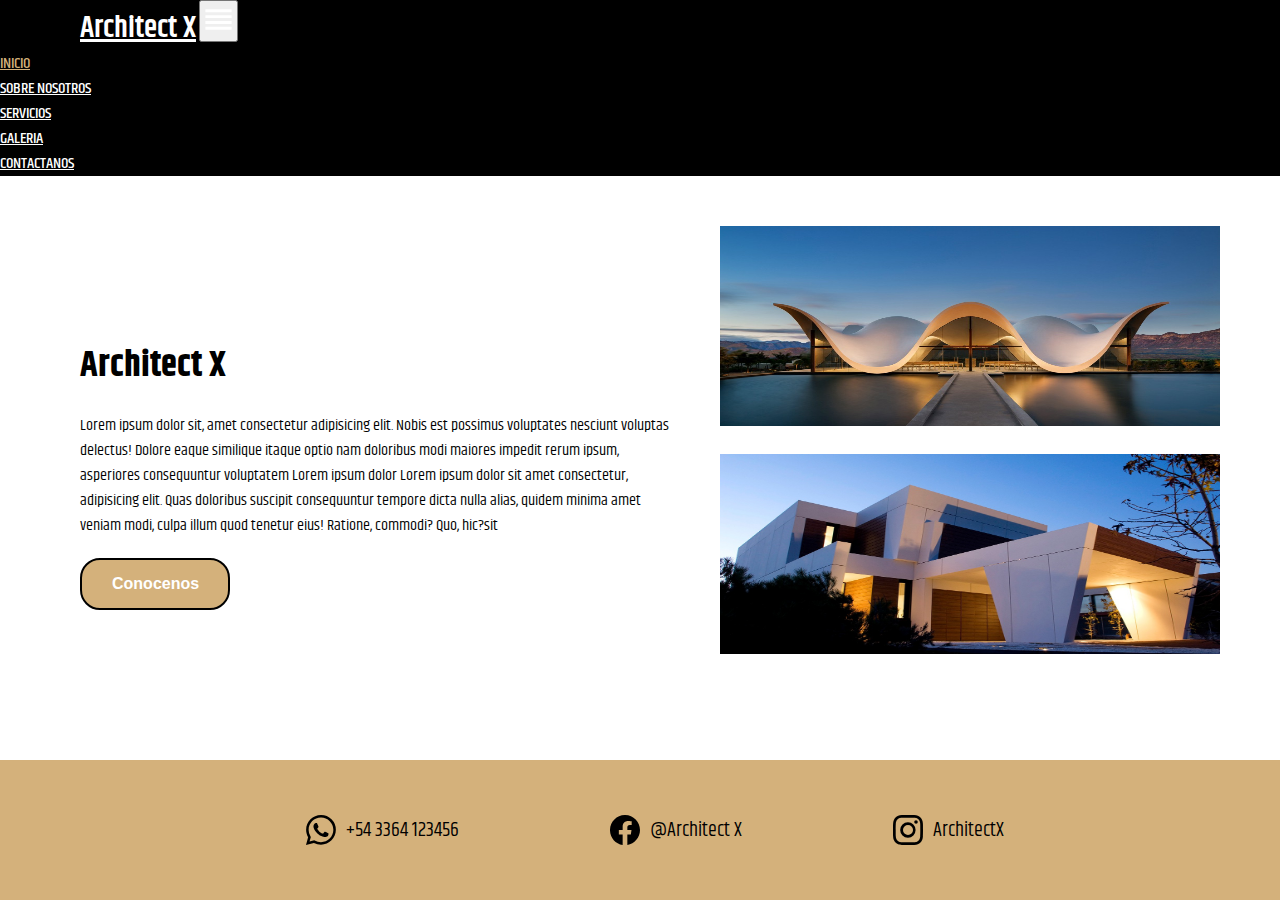
<file: Index.html>
<!DOCTYPE html>
<html lang="es">
<head>
    <meta charset="UTF-8">
    <meta name="viewport" content="width=device-width, initial-scale=1.0">
    <title>Architect X</title>
    <!-- BOOSTRAP -->
    <link href="https://cdn.jsdelivr.net/npm/bootstrap@5.3.2/dist/css/bootstrap.min.css" rel="stylesheet" integrity="sha384-T3c6CoIi6uLrA9TneNEoa7RxnatzjcDSCmG1MXxSR1GAsXEV/Dwwykc2MPK8M2HN" crossorigin="anonymous">
    <!-- CSS -->
    <link rel="stylesheet" href="./css/style.css">
</head>
<body>
    <header>
        <nav class="navbar navbar-expand-lg nav">
            <div class="container-fluid">
            <a class="navbar-brand" href="index.html">architect x</a>
            <button class="navbar-toggler" type="button" data-bs-toggle="collapse" data-bs-target="#navbarNav" aria-controls="navbarNav" aria-expanded="false" aria-label="Toggle navigation">
                <svg xmlns="http://www.w3.org/2000/svg" width="35" height="35" viewBox="0 0 35 35" fill="">
                    <g clip-path="url(#clip0_1_805)">
                    <path d="M4.375 21.875H30.625V18.9584H4.375V21.875ZM4.375 27.7084H30.625V24.7917H4.375V27.7084ZM4.375 16.0417H30.625V13.125H4.375V16.0417ZM4.375 7.2917V10.2084H30.625V7.2917H4.375Z" fill="white"/>
                    </g>
                    <defs>
                    <clipPath id="clip0_1_805">
                    <rect width="35" height="35" fill=""/>
                    </clipPath>
                    </defs>
                    </svg>
            </button>
            <div class="collapse navbar-collapse nav-inicio" id="navbarNav">
                <ul class="navbar-nav">
                <li class="nav-item">
                    <a class="nav-link color1"  href="index.html">inicio</a>
                </li>
                <li class="nav-item">
                    <a class="nav-link" href="./pages/sobre-nosotros.html">sobre nosotros</a>
                </li>
                <li class="nav-item">
                    <a class="nav-link" href="./pages/servicios.html">servicios</a>
                </li>
                <li class="nav-item">
                    <a class="nav-link" href="./pages/galeria.html">galeria</a>
                </li>
                <li class="nav-item">
                    <a class="nav-link" href="./pages/contactanos.html">contactanos</a>
                </li>
                </ul>
            </div>
            </div>
        </nav>
    </header>

    <main>

        <section class="section-home">
            <div class="contenedor1">
                <h1 class="titulo__1">Architect X</h1>
                <p class="Lorem1">Lorem ipsum dolor sit, amet consectetur adipisicing elit. Nobis est possimus voluptates nesciunt voluptas delectus! Dolore eaque similique itaque optio nam doloribus modi maiores impedit rerum ipsum, asperiores consequuntur voluptatem Lorem ipsum dolor Lorem ipsum dolor sit amet consectetur, adipisicing elit. Quas doloribus suscipit consequuntur tempore dicta nulla alias, quidem minima amet veniam modi, culpa illum quod tenetur eius! Ratione, commodi? Quo, hic?sit</p>
                <a class="botonn" href="./pages/sobre-nosotros.html">Conocenos</a>
            </div>

            <div class="contenedor-fotos">
                <div class="contenedor-foto1">
                    <img class="IMG1" src="./img/IMG1-INICIO.jpg" alt="">
                </div>
                <div class="contenedor-foto2">
                    <img class="IMG2" src="./img/IMG2-INICIO.jpg" alt="">
                </div>
            </div>
        </section>

    </main>

    <footer class="footer">
            <div class="contenedor-footer">
                <div class="svg">
                    <svg xmlns="http://www.w3.org/2000/svg" width="16" height="16" fill="currentColor" class="bi bi-whatsapp" viewBox="0 0 16 16">
                        <path d="M13.601 2.326A7.854 7.854 0 0 0 7.994 0C3.627 0 .068 3.558.064 7.926c0 1.399.366 2.76 1.057 3.965L0 16l4.204-1.102a7.933 7.933 0 0 0 3.79.965h.004c4.368 0 7.926-3.558 7.93-7.93A7.898 7.898 0 0 0 13.6 2.326zM7.994 14.521a6.573 6.573 0 0 1-3.356-.92l-.24-.144-2.494.654.666-2.433-.156-.251a6.56 6.56 0 0 1-1.007-3.505c0-3.626 2.957-6.584 6.591-6.584a6.56 6.56 0 0 1 4.66 1.931 6.557 6.557 0 0 1 1.928 4.66c-.004 3.639-2.961 6.592-6.592 6.592zm3.615-4.934c-.197-.099-1.17-.578-1.353-.646-.182-.065-.315-.099-.445.099-.133.197-.513.646-.627.775-.114.133-.232.148-.43.05-.197-.1-.836-.308-1.592-.985-.59-.525-.985-1.175-1.103-1.372-.114-.198-.011-.304.088-.403.087-.088.197-.232.296-.346.1-.114.133-.198.198-.33.065-.134.034-.248-.015-.347-.05-.099-.445-1.076-.612-1.47-.16-.389-.323-.335-.445-.34-.114-.007-.247-.007-.38-.007a.729.729 0 0 0-.529.247c-.182.198-.691.677-.691 1.654 0 .977.71 1.916.81 2.049.098.133 1.394 2.132 3.383 2.992.47.205.84.326 1.129.418.475.152.904.129 1.246.08.38-.058 1.171-.48 1.338-.943.164-.464.164-.86.114-.943-.049-.084-.182-.133-.38-.232z"/>
                    </svg>
                    <a href="#">+54 3364 123456</a>
                </div>
                <div class="svg">
                    <svg xmlns="http://www.w3.org/2000/svg" width="16" height="16" fill="currentColor" class="bi bi-facebook" viewBox="0 0 16 16">
                    <path d="M16 8.049c0-4.446-3.582-8.05-8-8.05C3.58 0-.002 3.603-.002 8.05c0 4.017 2.926 7.347 6.75 7.951v-5.625h-2.03V8.05H6.75V6.275c0-2.017 1.195-3.131 3.022-3.131.876 0 1.791.157 1.791.157v1.98h-1.009c-.993 0-1.303.621-1.303 1.258v1.51h2.218l-.354 2.326H9.25V16c3.824-.604 6.75-3.934 6.75-7.951z"/>
                    </svg>
                    <a href="#">@Architect X</a>
                </div>
                <div class="svg">
                    <svg xmlns="http://www.w3.org/2000/svg" width="16" height="16" fill="currentColor" class="bi bi-instagram" viewBox="0 0 16 16">
                    <path d="M8 0C5.829 0 5.556.01 4.703.048 3.85.088 3.269.222 2.76.42a3.917 3.917 0 0 0-1.417.923A3.927 3.927 0 0 0 .42 2.76C.222 3.268.087 3.85.048 4.7.01 5.555 0 5.827 0 8.001c0 2.172.01 2.444.048 3.297.04.852.174 1.433.372 1.942.205.526.478.972.923 1.417.444.445.89.719 1.416.923.51.198 1.09.333 1.942.372C5.555 15.99 5.827 16 8 16s2.444-.01 3.298-.048c.851-.04 1.434-.174 1.943-.372a3.916 3.916 0 0 0 1.416-.923c.445-.445.718-.891.923-1.417.197-.509.332-1.09.372-1.942C15.99 10.445 16 10.173 16 8s-.01-2.445-.048-3.299c-.04-.851-.175-1.433-.372-1.941a3.926 3.926 0 0 0-.923-1.417A3.911 3.911 0 0 0 13.24.42c-.51-.198-1.092-.333-1.943-.372C10.443.01 10.172 0 7.998 0h.003zm-.717 1.442h.718c2.136 0 2.389.007 3.232.046.78.035 1.204.166 1.486.275.373.145.64.319.92.599.28.28.453.546.598.92.11.281.24.705.275 1.485.039.843.047 1.096.047 3.231s-.008 2.389-.047 3.232c-.035.78-.166 1.203-.275 1.485a2.47 2.47 0 0 1-.599.919c-.28.28-.546.453-.92.598-.28.11-.704.24-1.485.276-.843.038-1.096.047-3.232.047s-2.39-.009-3.233-.047c-.78-.036-1.203-.166-1.485-.276a2.478 2.478 0 0 1-.92-.598 2.48 2.48 0 0 1-.6-.92c-.109-.281-.24-.705-.275-1.485-.038-.843-.046-1.096-.046-3.233 0-2.136.008-2.388.046-3.231.036-.78.166-1.204.276-1.486.145-.373.319-.64.599-.92.28-.28.546-.453.92-.598.282-.11.705-.24 1.485-.276.738-.034 1.024-.044 2.515-.045v.002zm4.988 1.328a.96.96 0 1 0 0 1.92.96.96 0 0 0 0-1.92zm-4.27 1.122a4.109 4.109 0 1 0 0 8.217 4.109 4.109 0 0 0 0-8.217zm0 1.441a2.667 2.667 0 1 1 0 5.334 2.667 2.667 0 0 1 0-5.334z"/>
                    </svg> <a href="#">ArchitectX</a>
                </div>
            </div>
    </footer>

    <script src="https://cdn.jsdelivr.net/npm/bootstrap@5.3.2/dist/js/bootstrap.bundle.min.js" integrity="sha384-C6RzsynM9kWDrMNeT87bh95OGNyZPhcTNXj1NW7RuBCsyN/o0jlpcV8Qyq46cDfL" crossorigin="anonymous"></script>

</body>
</html>
</file>
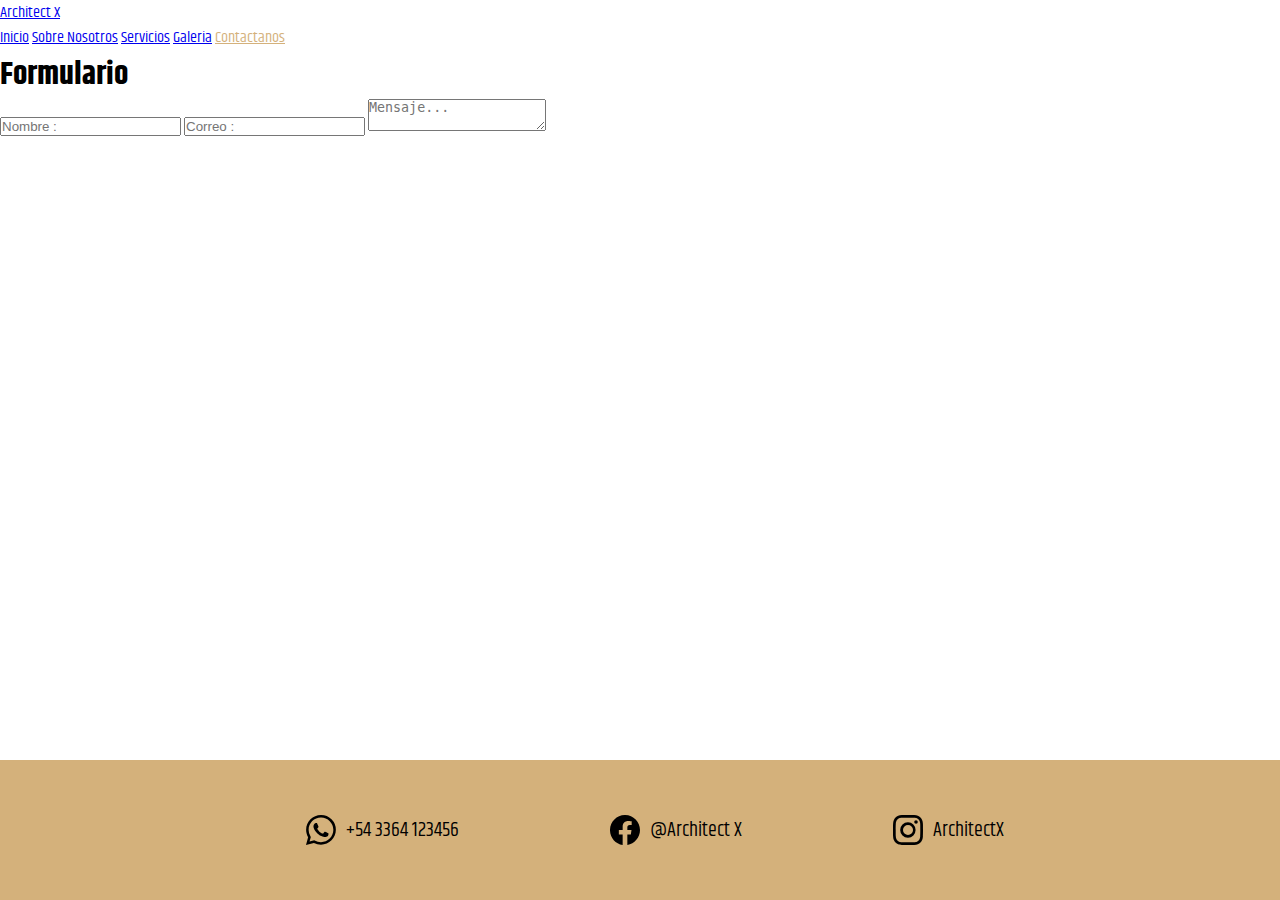
<file: Contactanos.html>
<!DOCTYPE html>
<html lang="en">
<head>
    <meta charset="UTF-8">
    <meta name="viewport" content="width=device-width, initial-scale=1.0">
    <title>Architect X</title>
    <link href="https://cdn.jsdelivr.net/npm/bootstrap@5.3.2/dist/css/bootstrap.min.css" rel="stylesheet" integrity="sha384-T3c6CoIi6uLrA9TneNEoa7RxnatzjcDSCmG1MXxSR1GAsXEV/Dwwykc2MPK8M2HN" crossorigin="anonymous">
    <link rel="stylesheet" href="./css/style.css">
</head>
<body class="body1">
    <header class="header">
        <a href="#" class="logo">Architect X</a>
        <nav class="navbar">
            <a href="./Index.html">Inicio</a>
            <a href="./Sobre-Nosotros.html">Sobre Nosotros</a>
            <a href="./Servicios.html">Servicios</a>
            <a href="./Galeria.html">Galeria</a>
            <a class="color5" href="./Contactanos.html">Contactanos</a>
        </nav>
    </header>

    <main class="main">
        <h1>Formulario</h1>

        <form action="" autocomplete="off">
            <input type="text" name="Nombre" placeholder="Nombre :" class="form-name">
            <input type="email" name="email" placeholder="Correo :" class="form-email">
            <textarea name="mensaje" placeholder="Mensaje..."></textarea>

        </form>




        </form>
    </main>

    <footer class="footer">
        <div class="contenedor-footer">
            <div class="svg">
                <svg xmlns="http://www.w3.org/2000/svg" width="16" height="16" fill="currentColor" class="bi bi-whatsapp" viewBox="0 0 16 16">
                    <path d="M13.601 2.326A7.854 7.854 0 0 0 7.994 0C3.627 0 .068 3.558.064 7.926c0 1.399.366 2.76 1.057 3.965L0 16l4.204-1.102a7.933 7.933 0 0 0 3.79.965h.004c4.368 0 7.926-3.558 7.93-7.93A7.898 7.898 0 0 0 13.6 2.326zM7.994 14.521a6.573 6.573 0 0 1-3.356-.92l-.24-.144-2.494.654.666-2.433-.156-.251a6.56 6.56 0 0 1-1.007-3.505c0-3.626 2.957-6.584 6.591-6.584a6.56 6.56 0 0 1 4.66 1.931 6.557 6.557 0 0 1 1.928 4.66c-.004 3.639-2.961 6.592-6.592 6.592zm3.615-4.934c-.197-.099-1.17-.578-1.353-.646-.182-.065-.315-.099-.445.099-.133.197-.513.646-.627.775-.114.133-.232.148-.43.05-.197-.1-.836-.308-1.592-.985-.59-.525-.985-1.175-1.103-1.372-.114-.198-.011-.304.088-.403.087-.088.197-.232.296-.346.1-.114.133-.198.198-.33.065-.134.034-.248-.015-.347-.05-.099-.445-1.076-.612-1.47-.16-.389-.323-.335-.445-.34-.114-.007-.247-.007-.38-.007a.729.729 0 0 0-.529.247c-.182.198-.691.677-.691 1.654 0 .977.71 1.916.81 2.049.098.133 1.394 2.132 3.383 2.992.47.205.84.326 1.129.418.475.152.904.129 1.246.08.38-.058 1.171-.48 1.338-.943.164-.464.164-.86.114-.943-.049-.084-.182-.133-.38-.232z"/>
                  </svg>
                  <a href="#">+54 3364 123456</a>
            </div>
            <div class="svg">
                <svg xmlns="http://www.w3.org/2000/svg" width="16" height="16" fill="currentColor" class="bi bi-facebook" viewBox="0 0 16 16">
                  <path d="M16 8.049c0-4.446-3.582-8.05-8-8.05C3.58 0-.002 3.603-.002 8.05c0 4.017 2.926 7.347 6.75 7.951v-5.625h-2.03V8.05H6.75V6.275c0-2.017 1.195-3.131 3.022-3.131.876 0 1.791.157 1.791.157v1.98h-1.009c-.993 0-1.303.621-1.303 1.258v1.51h2.218l-.354 2.326H9.25V16c3.824-.604 6.75-3.934 6.75-7.951z"/>
                </svg>
                <a href="#">@Architect X</a>
            </div>
            <div class="svg">
                <svg xmlns="http://www.w3.org/2000/svg" width="16" height="16" fill="currentColor" class="bi bi-instagram" viewBox="0 0 16 16">
                  <path d="M8 0C5.829 0 5.556.01 4.703.048 3.85.088 3.269.222 2.76.42a3.917 3.917 0 0 0-1.417.923A3.927 3.927 0 0 0 .42 2.76C.222 3.268.087 3.85.048 4.7.01 5.555 0 5.827 0 8.001c0 2.172.01 2.444.048 3.297.04.852.174 1.433.372 1.942.205.526.478.972.923 1.417.444.445.89.719 1.416.923.51.198 1.09.333 1.942.372C5.555 15.99 5.827 16 8 16s2.444-.01 3.298-.048c.851-.04 1.434-.174 1.943-.372a3.916 3.916 0 0 0 1.416-.923c.445-.445.718-.891.923-1.417.197-.509.332-1.09.372-1.942C15.99 10.445 16 10.173 16 8s-.01-2.445-.048-3.299c-.04-.851-.175-1.433-.372-1.941a3.926 3.926 0 0 0-.923-1.417A3.911 3.911 0 0 0 13.24.42c-.51-.198-1.092-.333-1.943-.372C10.443.01 10.172 0 7.998 0h.003zm-.717 1.442h.718c2.136 0 2.389.007 3.232.046.78.035 1.204.166 1.486.275.373.145.64.319.92.599.28.28.453.546.598.92.11.281.24.705.275 1.485.039.843.047 1.096.047 3.231s-.008 2.389-.047 3.232c-.035.78-.166 1.203-.275 1.485a2.47 2.47 0 0 1-.599.919c-.28.28-.546.453-.92.598-.28.11-.704.24-1.485.276-.843.038-1.096.047-3.232.047s-2.39-.009-3.233-.047c-.78-.036-1.203-.166-1.485-.276a2.478 2.478 0 0 1-.92-.598 2.48 2.48 0 0 1-.6-.92c-.109-.281-.24-.705-.275-1.485-.038-.843-.046-1.096-.046-3.233 0-2.136.008-2.388.046-3.231.036-.78.166-1.204.276-1.486.145-.373.319-.64.599-.92.28-.28.546-.453.92-.598.282-.11.705-.24 1.485-.276.738-.034 1.024-.044 2.515-.045v.002zm4.988 1.328a.96.96 0 1 0 0 1.92.96.96 0 0 0 0-1.92zm-4.27 1.122a4.109 4.109 0 1 0 0 8.217 4.109 4.109 0 0 0 0-8.217zm0 1.441a2.667 2.667 0 1 1 0 5.334 2.667 2.667 0 0 1 0-5.334z"/>
                </svg> <a href="#">ArchitectX</a>
            </div>
        </div>
    </footer>

    <script src="https://cdn.jsdelivr.net/npm/bootstrap@5.3.2/dist/js/bootstrap.bundle.min.js" integrity="sha384-C6RzsynM9kWDrMNeT87bh95OGNyZPhcTNXj1NW7RuBCsyN/o0jlpcV8Qyq46cDfL" crossorigin="anonymous"></script>
</body>
</html>
</file>
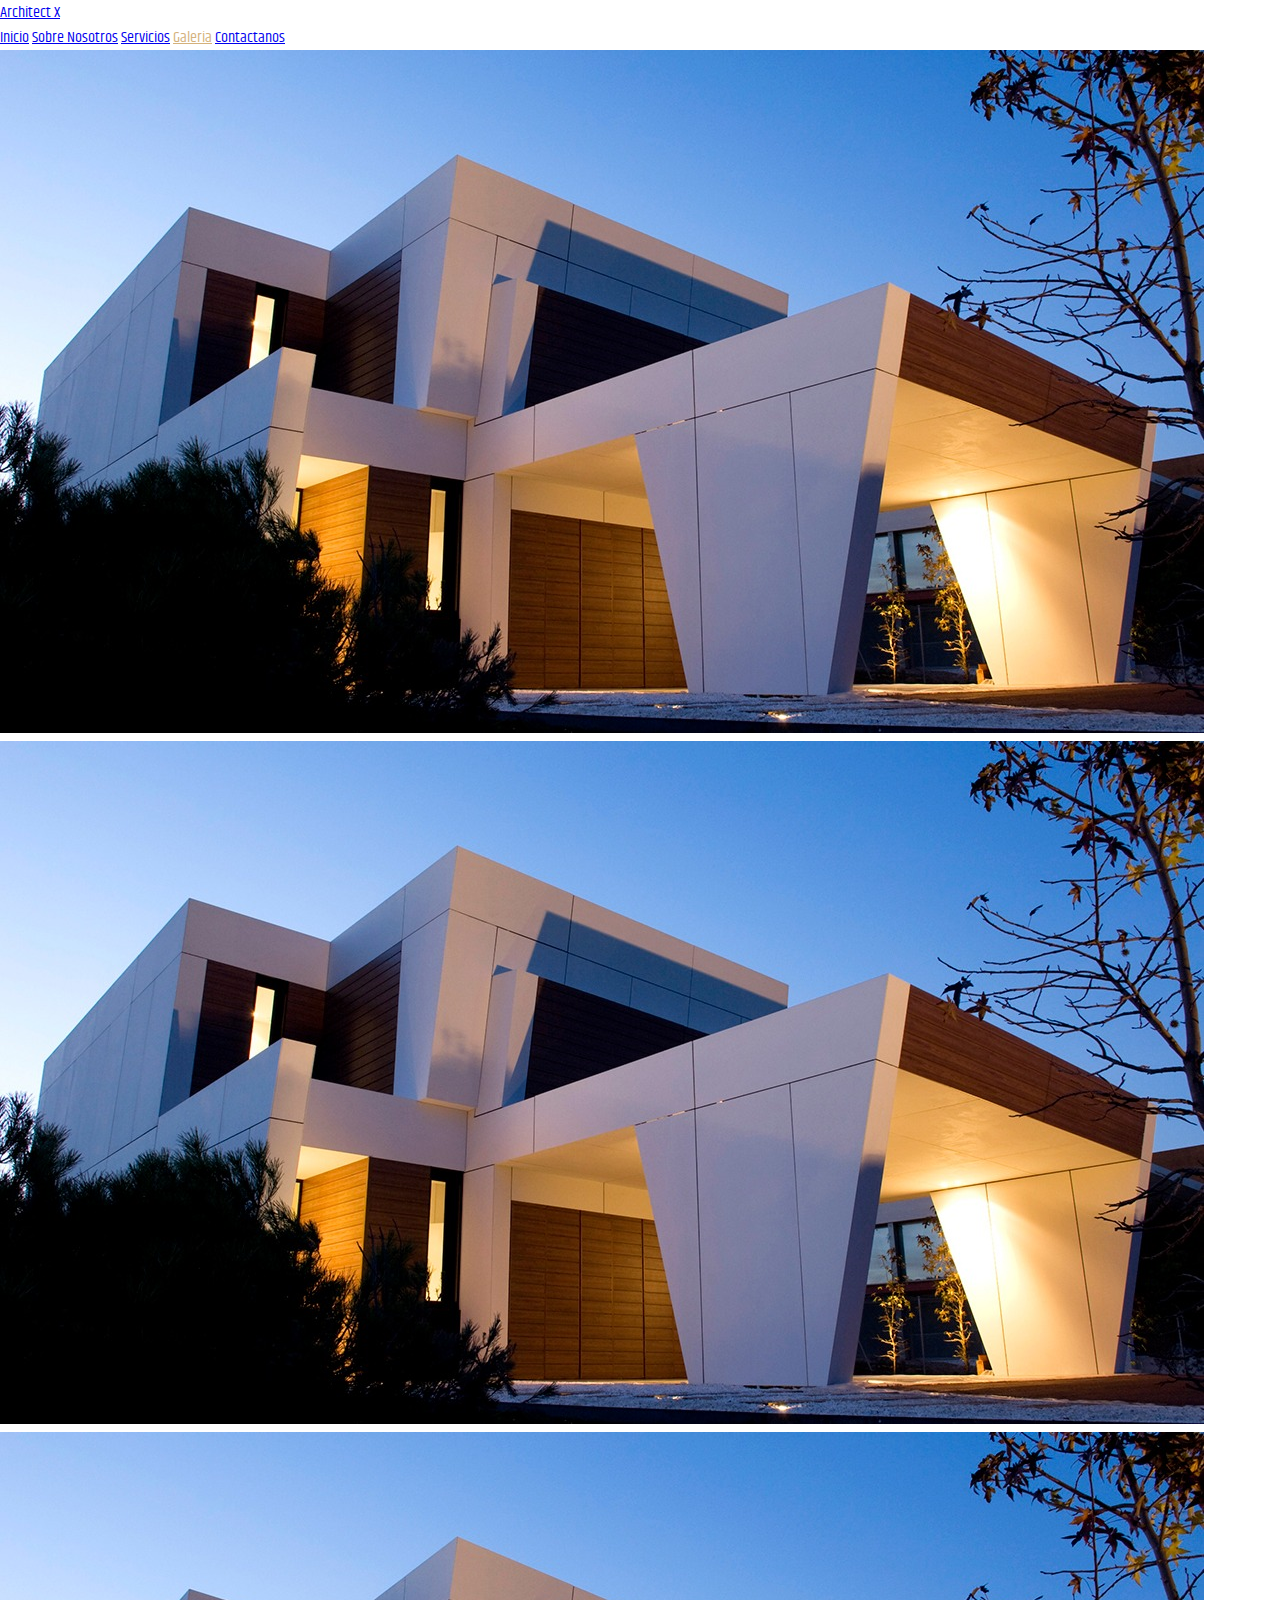
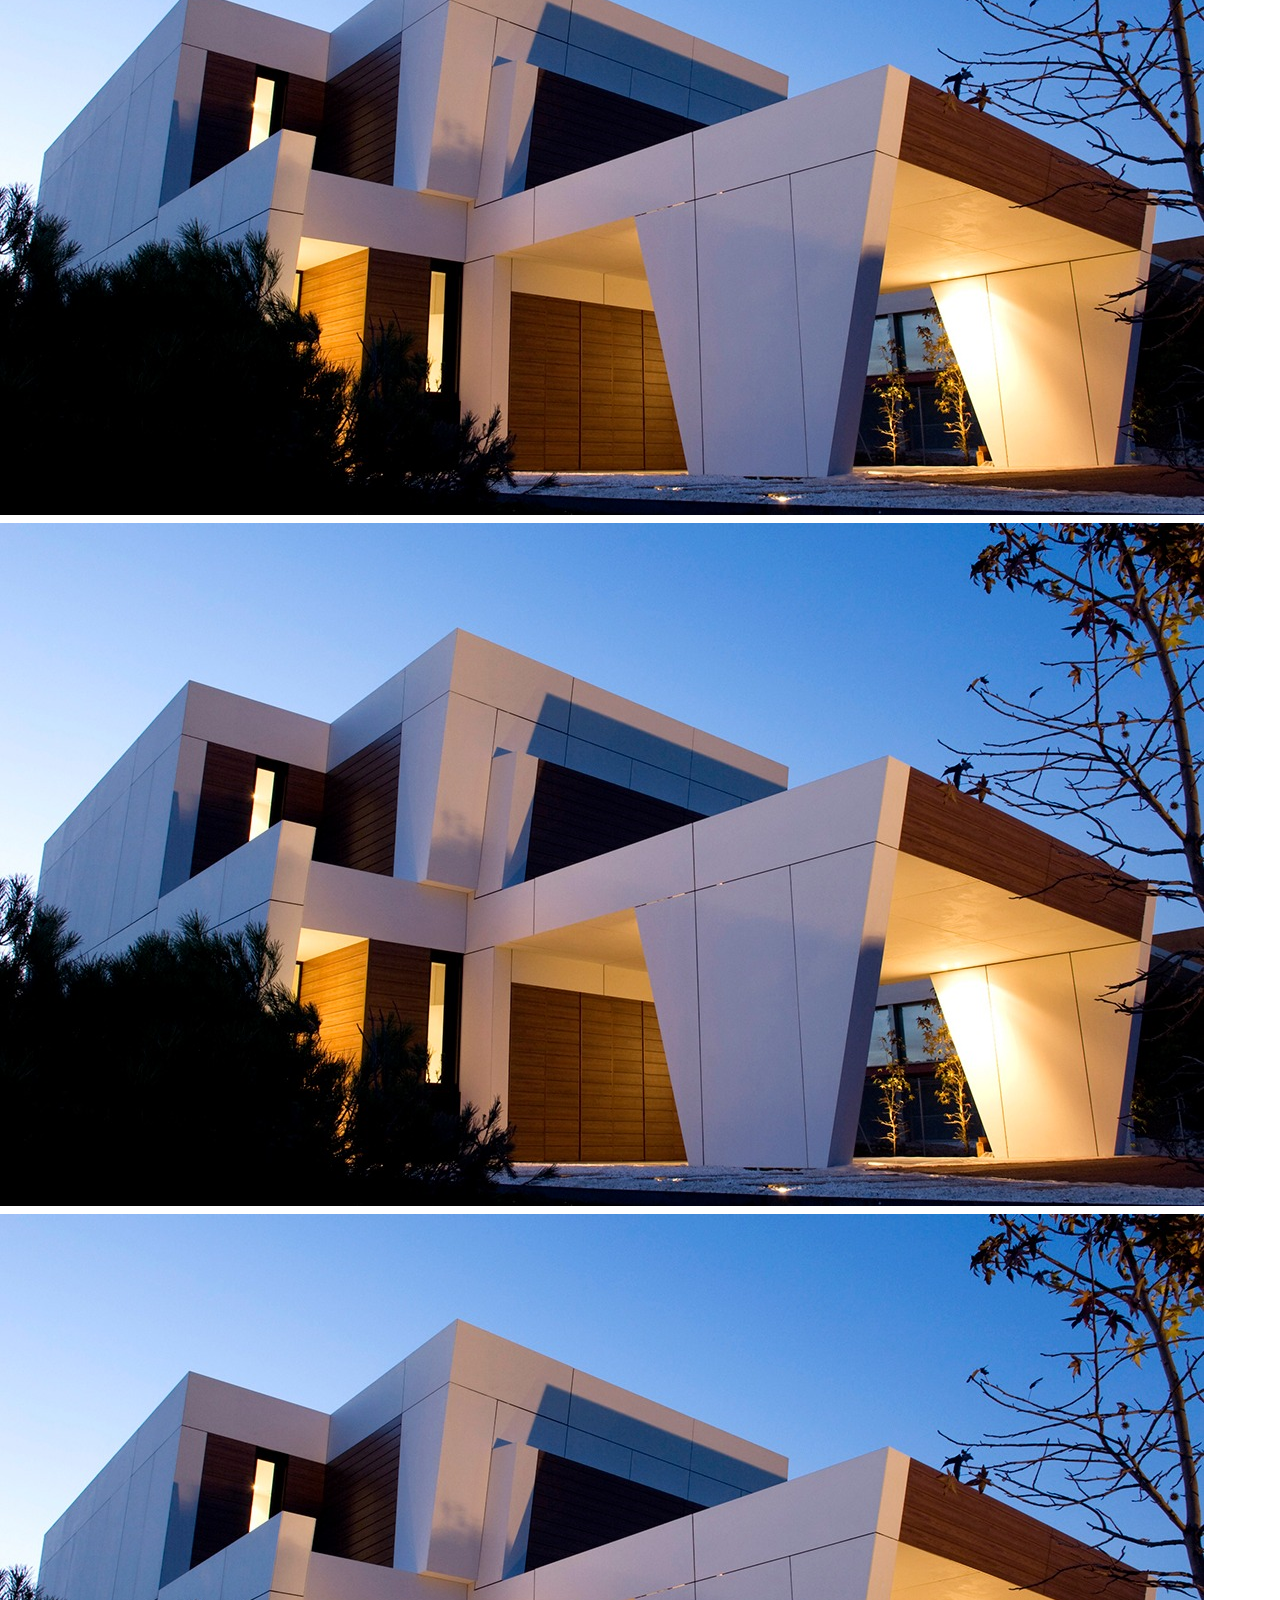
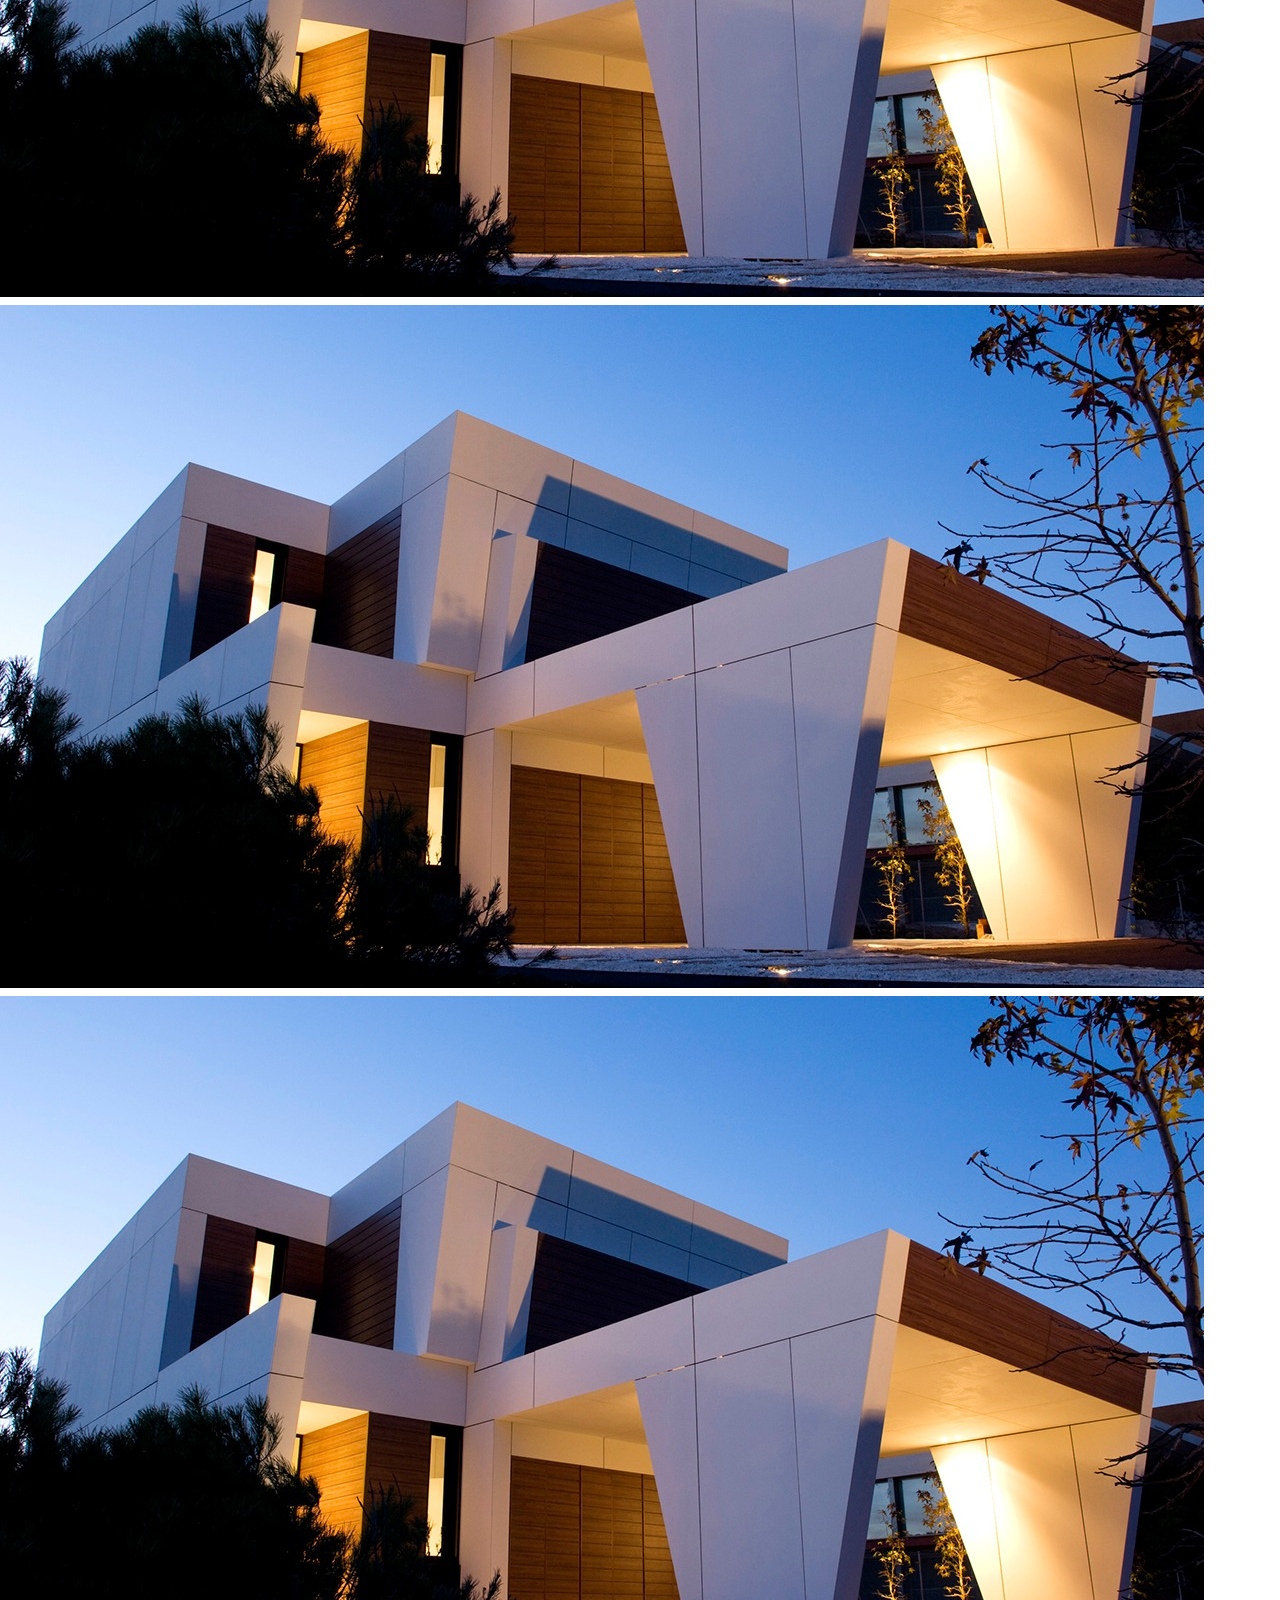
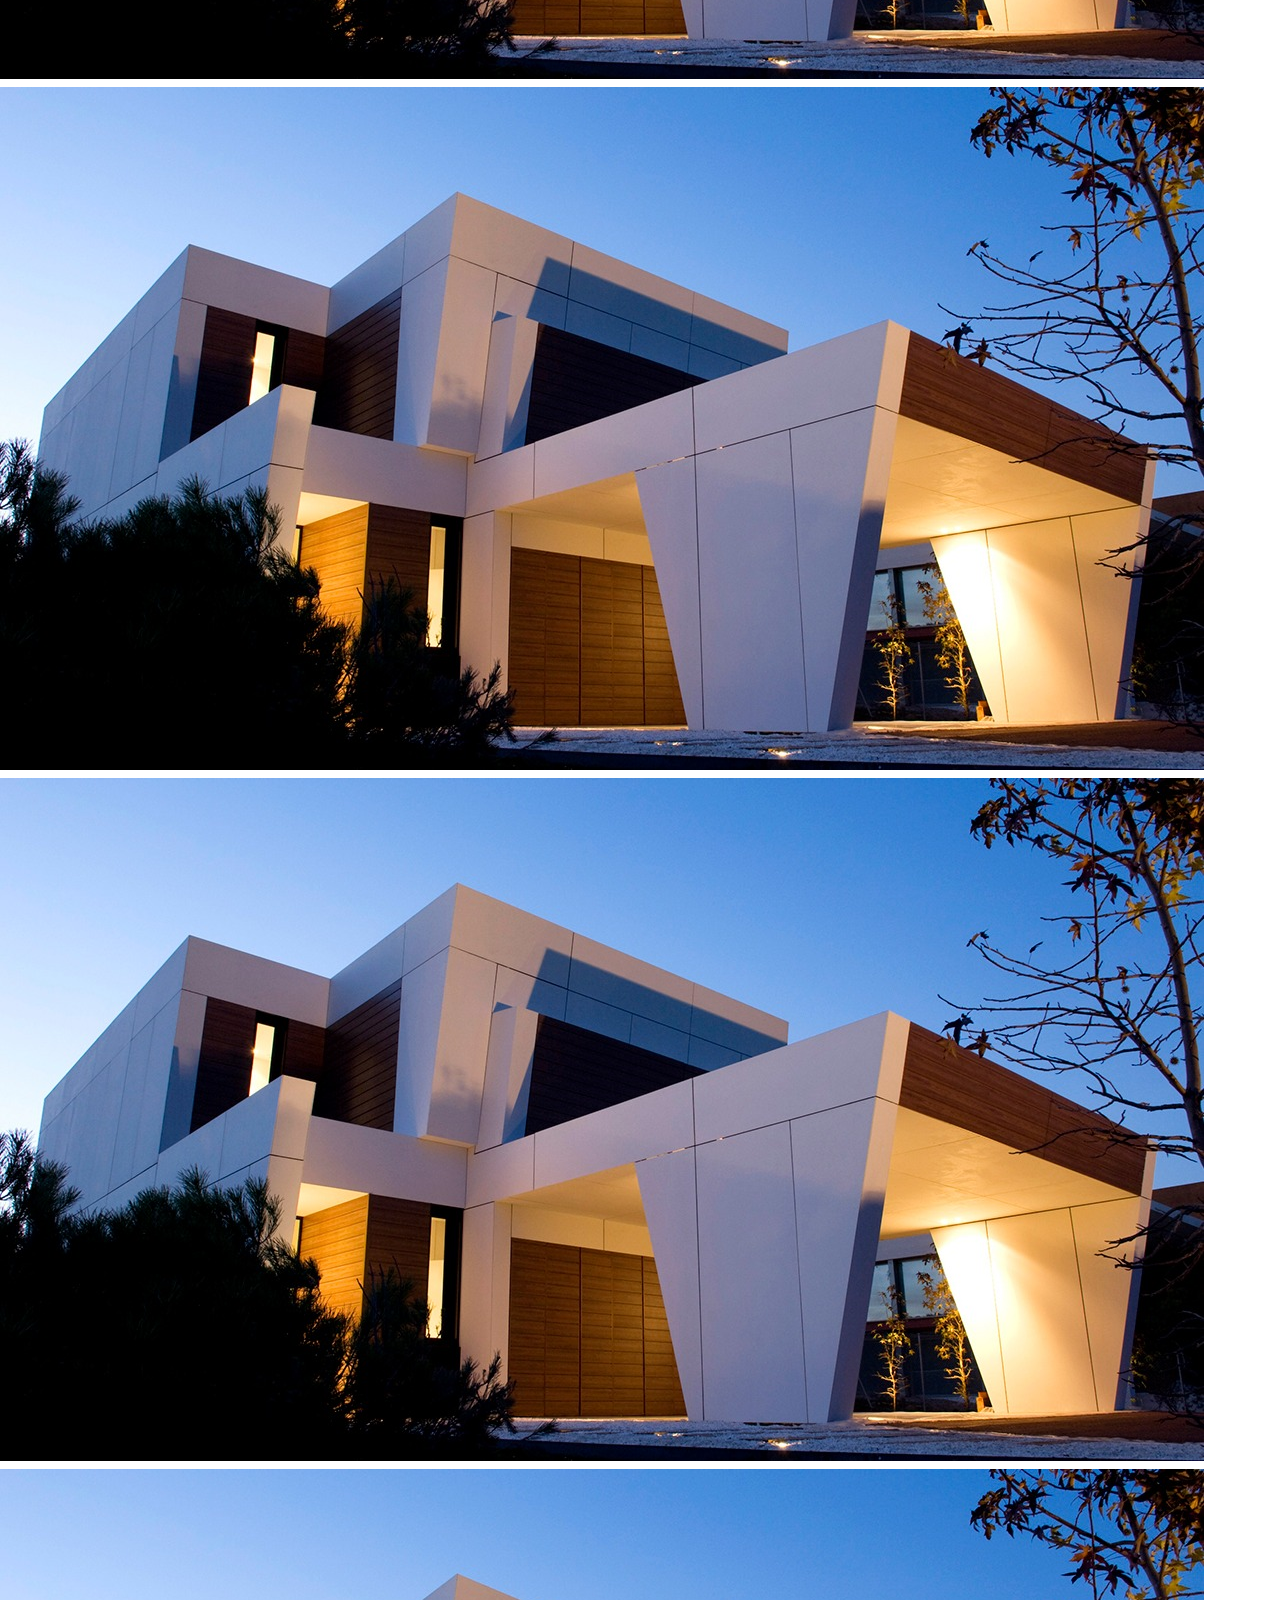
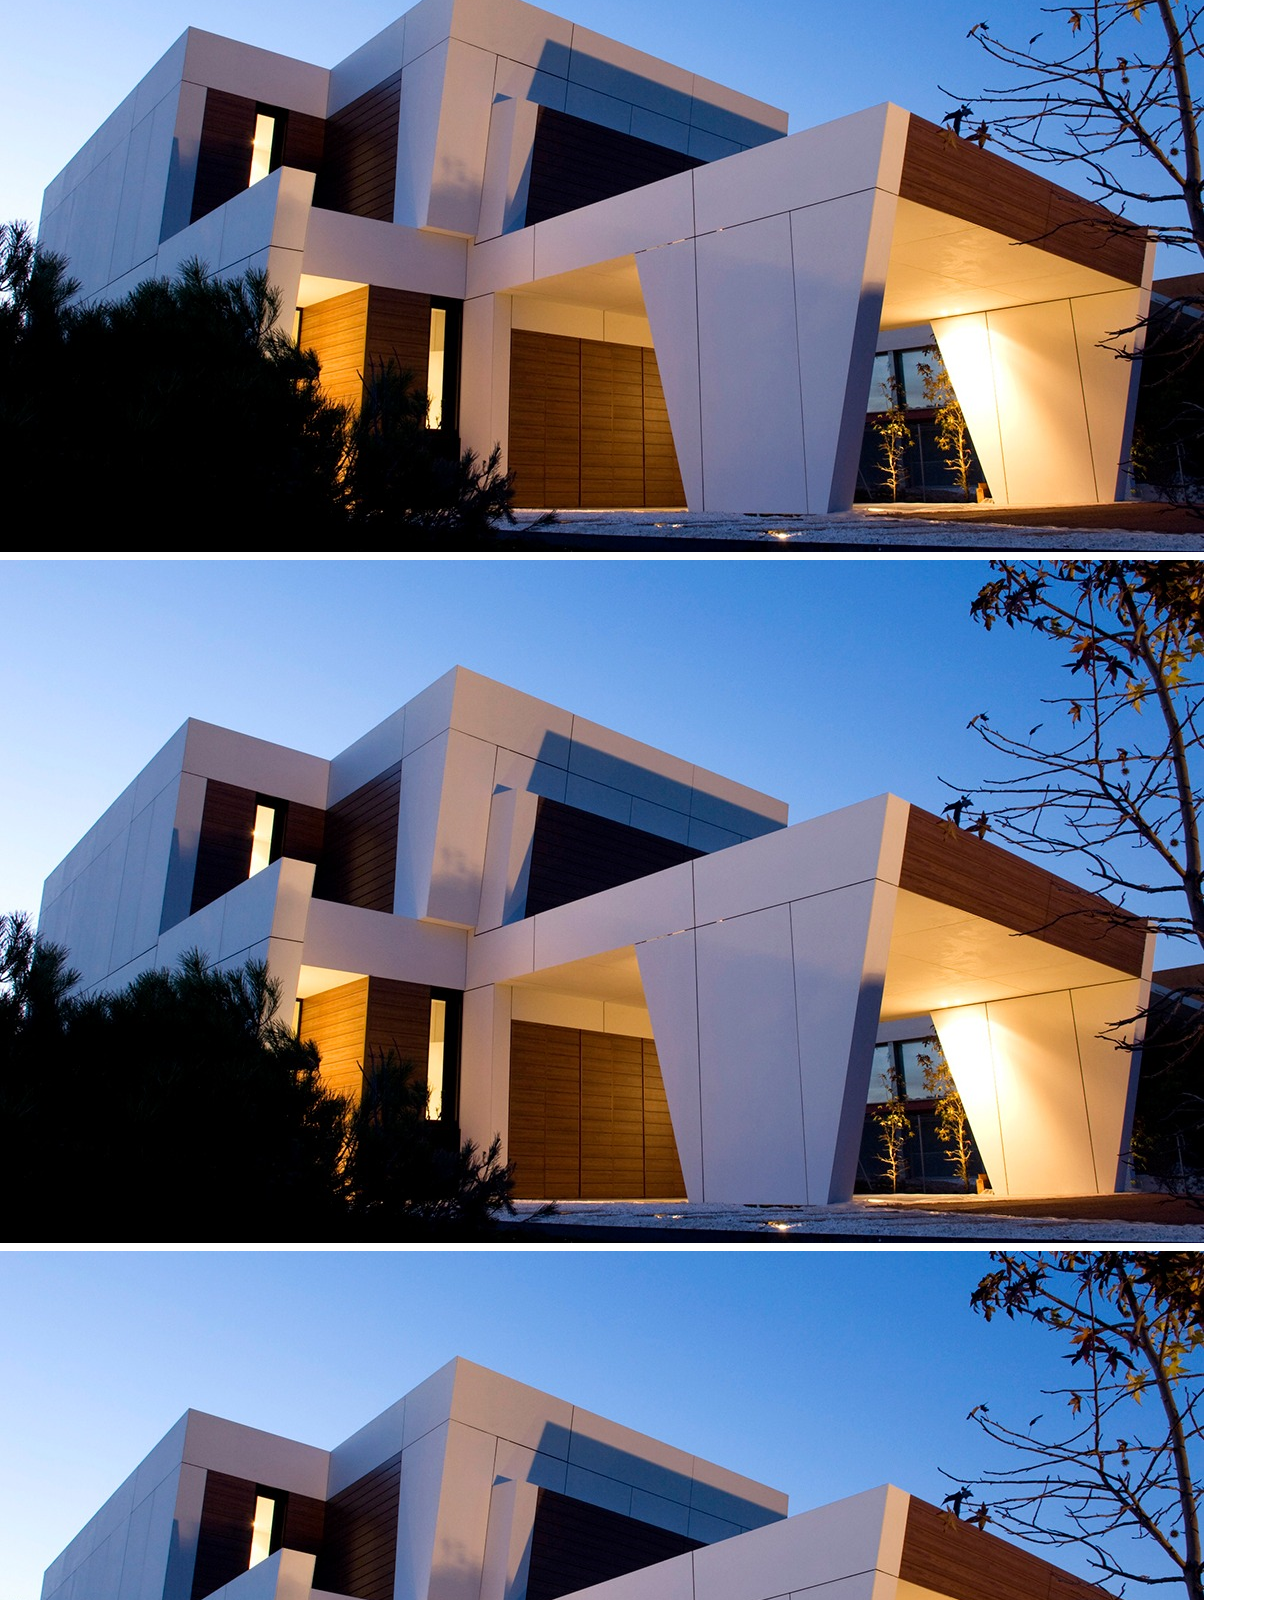
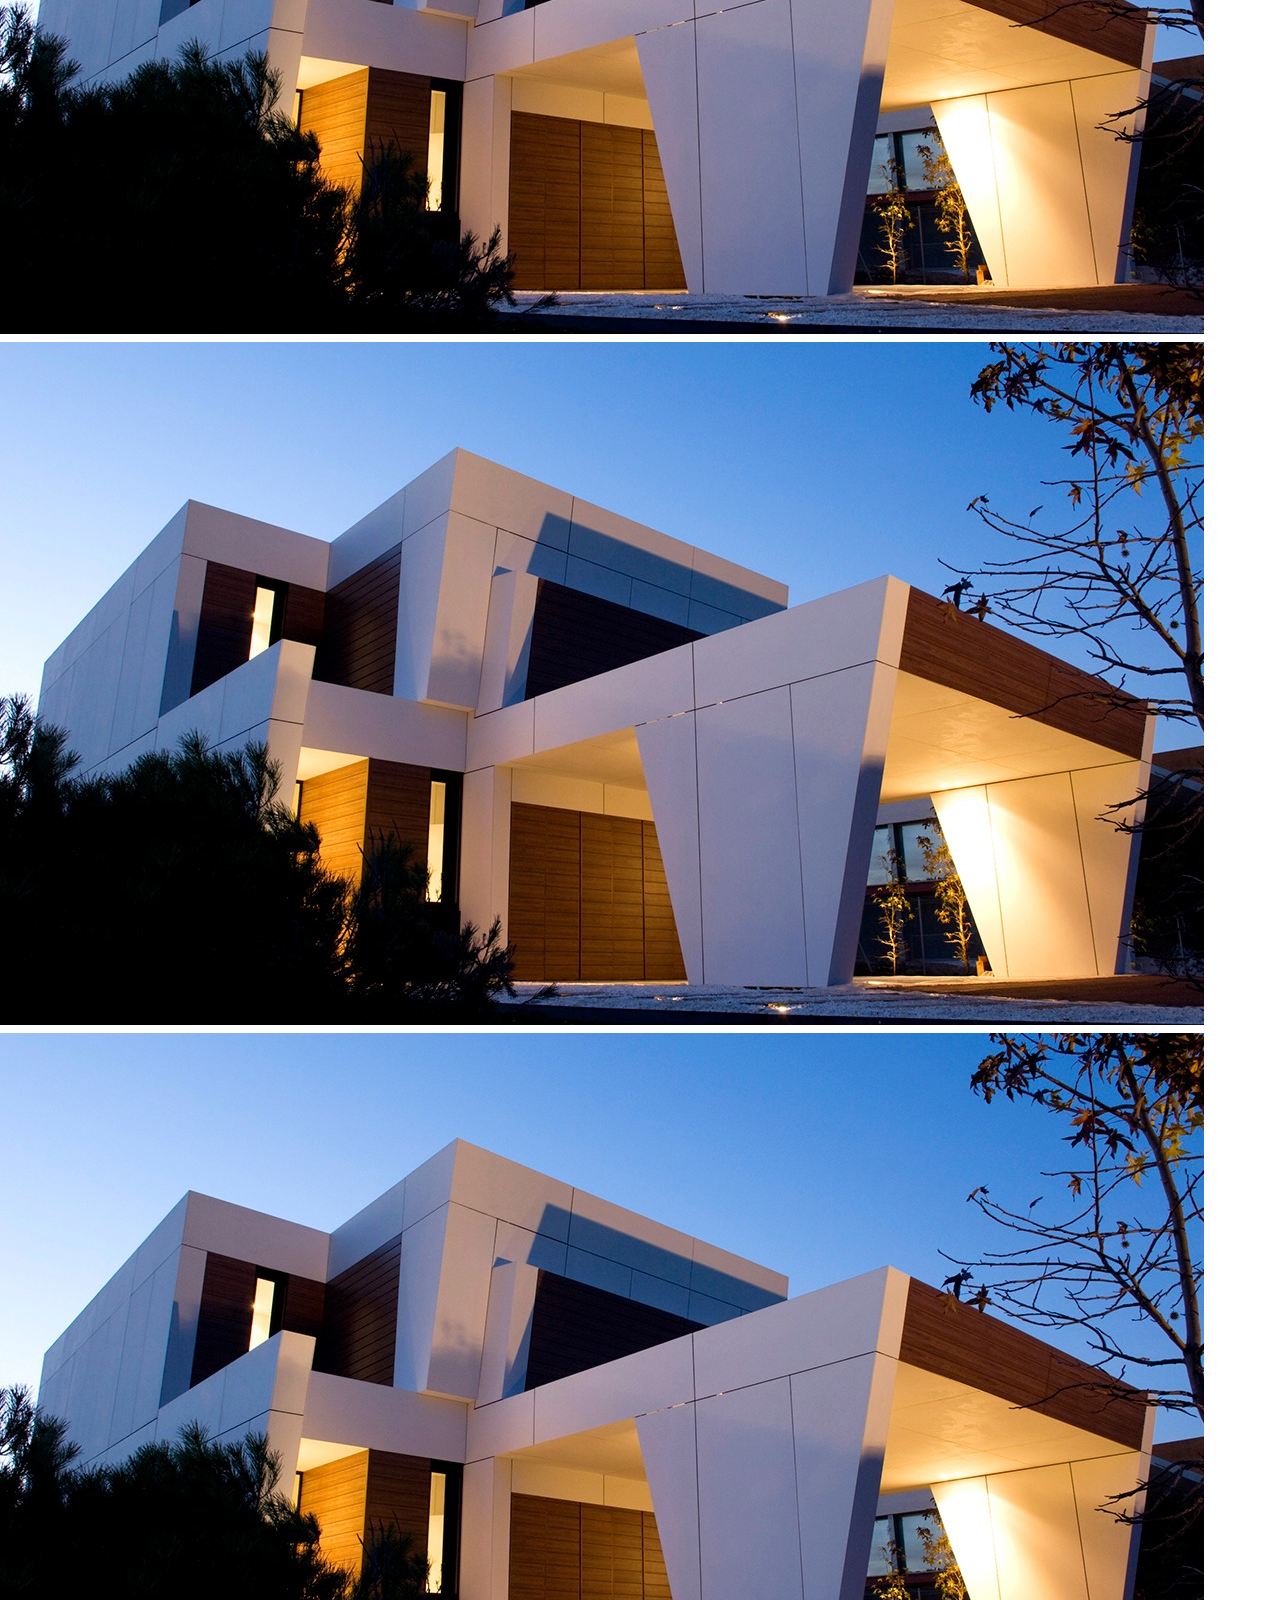
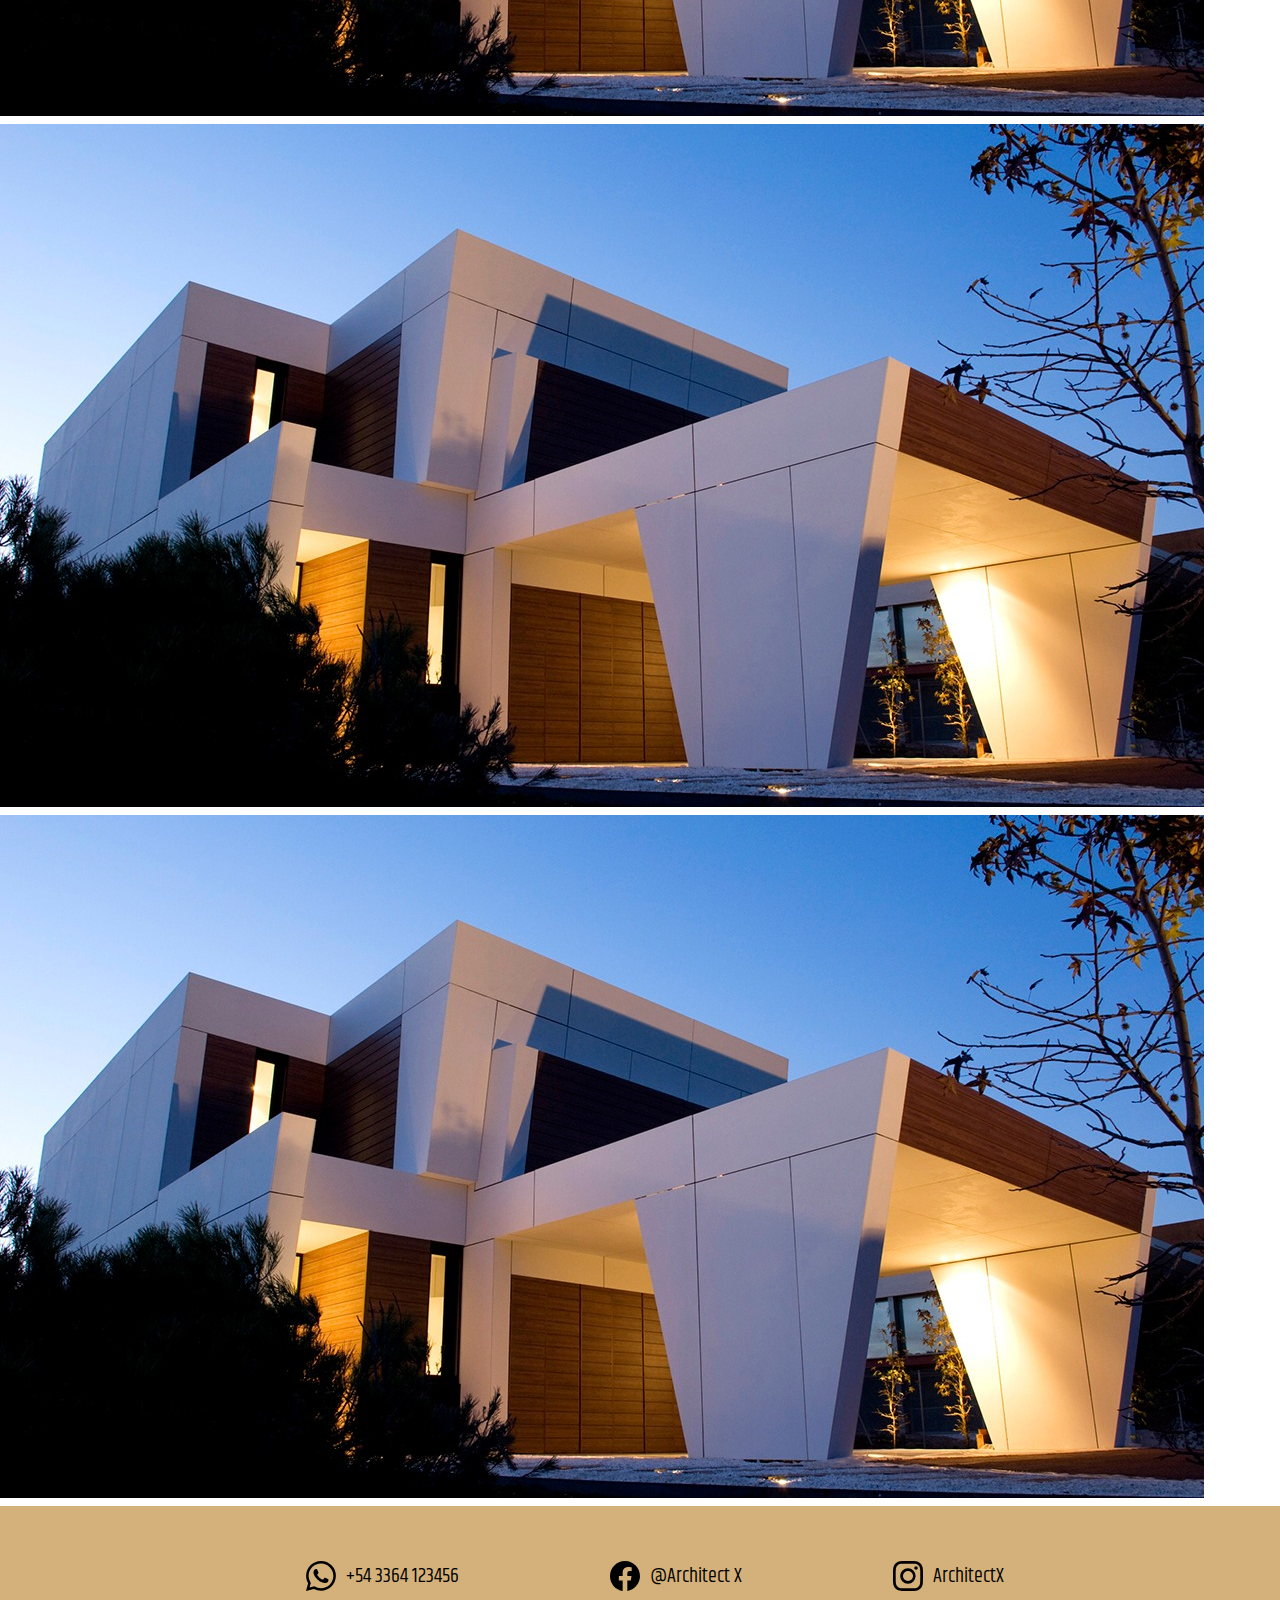
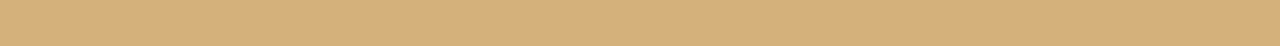
<file: Galeria.html>
<!DOCTYPE html>
<html lang="en">
<head>
    <meta charset="UTF-8">
    <meta name="viewport" content="width=device-width, initial-scale=1.0">
    <title>Architect X</title>
    <link href="https://cdn.jsdelivr.net/npm/bootstrap@5.3.2/dist/css/bootstrap.min.css" rel="stylesheet" integrity="sha384-T3c6CoIi6uLrA9TneNEoa7RxnatzjcDSCmG1MXxSR1GAsXEV/Dwwykc2MPK8M2HN" crossorigin="anonymous">
    <link rel="stylesheet" href="./css/style.css">
</head>
<body class="body1">
    <header class="header">
        <a href="#" class="logo">Architect X</a>
        <nav class="navbar">
            <a href="./Index.html">Inicio</a>
            <a href="./Sobre-Nosotros.html">Sobre Nosotros</a>
            <a href="./Servicios.html">Servicios</a>
            <a class="color4" href="./Galeria.html">Galeria</a>
            <a href="./Contactanos.html">Contactanos</a>
        </nav>
    </header>

    <main class="main-galeria">
        <div class="contenedor-galeria">
            <div class="carta">
                <img class="cartita-galeria" src="./img/IMG2-INICIO.jpg" alt="Casa">
            </div>
            <div class="carta">
                <img class="cartita-galeria" src="./img/IMG2-INICIO.jpg" alt="Casa">
            </div>
            <div class="carta">
                <img class="cartita-galeria" src="./img/IMG2-INICIO.jpg" alt="Casa">
            </div>
            <div class="carta">
                <img class="cartita-galeria" src="./img/IMG2-INICIO.jpg" alt="Casa">
            </div>
            <div class="carta">
                <img class="cartita-galeria" src="./img/IMG2-INICIO.jpg" alt="Casa">
            </div>
            <div class="carta">
                <img class="cartita-galeria" src="./img/IMG2-INICIO.jpg" alt="Casa">
            </div>
            <div class="carta">
                <img class="cartita-galeria" src="./img/IMG2-INICIO.jpg" alt="Casa">
            </div>
            <div class="carta">
                <img class="cartita-galeria" src="./img/IMG2-INICIO.jpg" alt="Casa">
            </div>
            <div class="carta">
                <img class="cartita-galeria" src="./img/IMG2-INICIO.jpg" alt="Casa">
            </div>
            <div class="carta">
                <img class="cartita-galeria" src="./img/IMG2-INICIO.jpg" alt="Casa">
            </div>
            <div class="carta">
                <img class="cartita-galeria" src="./img/IMG2-INICIO.jpg" alt="Casa">
            </div>
            <div class="carta">
                <img class="cartita-galeria" src="./img/IMG2-INICIO.jpg" alt="Casa">
            </div>
            <div class="carta">
                <img class="cartita-galeria" src="./img/IMG2-INICIO.jpg" alt="Casa">
            </div>
            <div class="carta">
                <img class="cartita-galeria" src="./img/IMG2-INICIO.jpg" alt="Casa">
            </div>
            <div class="carta">
                <img class="cartita-galeria" src="./img/IMG2-INICIO.jpg" alt="Casa">
            </div>
            <div class="carta">
                <img class="cartita-galeria" src="./img/IMG2-INICIO.jpg" alt="Casa">
            </div>
        </div>

    </main>

    <footer class="footer">
        <div class="contenedor-footer">
            <div class="svg">
                <svg xmlns="http://www.w3.org/2000/svg" width="16" height="16" fill="currentColor" class="bi bi-whatsapp" viewBox="0 0 16 16">
                    <path d="M13.601 2.326A7.854 7.854 0 0 0 7.994 0C3.627 0 .068 3.558.064 7.926c0 1.399.366 2.76 1.057 3.965L0 16l4.204-1.102a7.933 7.933 0 0 0 3.79.965h.004c4.368 0 7.926-3.558 7.93-7.93A7.898 7.898 0 0 0 13.6 2.326zM7.994 14.521a6.573 6.573 0 0 1-3.356-.92l-.24-.144-2.494.654.666-2.433-.156-.251a6.56 6.56 0 0 1-1.007-3.505c0-3.626 2.957-6.584 6.591-6.584a6.56 6.56 0 0 1 4.66 1.931 6.557 6.557 0 0 1 1.928 4.66c-.004 3.639-2.961 6.592-6.592 6.592zm3.615-4.934c-.197-.099-1.17-.578-1.353-.646-.182-.065-.315-.099-.445.099-.133.197-.513.646-.627.775-.114.133-.232.148-.43.05-.197-.1-.836-.308-1.592-.985-.59-.525-.985-1.175-1.103-1.372-.114-.198-.011-.304.088-.403.087-.088.197-.232.296-.346.1-.114.133-.198.198-.33.065-.134.034-.248-.015-.347-.05-.099-.445-1.076-.612-1.47-.16-.389-.323-.335-.445-.34-.114-.007-.247-.007-.38-.007a.729.729 0 0 0-.529.247c-.182.198-.691.677-.691 1.654 0 .977.71 1.916.81 2.049.098.133 1.394 2.132 3.383 2.992.47.205.84.326 1.129.418.475.152.904.129 1.246.08.38-.058 1.171-.48 1.338-.943.164-.464.164-.86.114-.943-.049-.084-.182-.133-.38-.232z"/>
                  </svg>
                  <a href="#">+54 3364 123456</a>
            </div>
            <div class="svg">
                <svg xmlns="http://www.w3.org/2000/svg" width="16" height="16" fill="currentColor" class="bi bi-facebook" viewBox="0 0 16 16">
                  <path d="M16 8.049c0-4.446-3.582-8.05-8-8.05C3.58 0-.002 3.603-.002 8.05c0 4.017 2.926 7.347 6.75 7.951v-5.625h-2.03V8.05H6.75V6.275c0-2.017 1.195-3.131 3.022-3.131.876 0 1.791.157 1.791.157v1.98h-1.009c-.993 0-1.303.621-1.303 1.258v1.51h2.218l-.354 2.326H9.25V16c3.824-.604 6.75-3.934 6.75-7.951z"/>
                </svg>
                <a href="#">@Architect X</a>
            </div>
            <div class="svg">
                <svg xmlns="http://www.w3.org/2000/svg" width="16" height="16" fill="currentColor" class="bi bi-instagram" viewBox="0 0 16 16">
                  <path d="M8 0C5.829 0 5.556.01 4.703.048 3.85.088 3.269.222 2.76.42a3.917 3.917 0 0 0-1.417.923A3.927 3.927 0 0 0 .42 2.76C.222 3.268.087 3.85.048 4.7.01 5.555 0 5.827 0 8.001c0 2.172.01 2.444.048 3.297.04.852.174 1.433.372 1.942.205.526.478.972.923 1.417.444.445.89.719 1.416.923.51.198 1.09.333 1.942.372C5.555 15.99 5.827 16 8 16s2.444-.01 3.298-.048c.851-.04 1.434-.174 1.943-.372a3.916 3.916 0 0 0 1.416-.923c.445-.445.718-.891.923-1.417.197-.509.332-1.09.372-1.942C15.99 10.445 16 10.173 16 8s-.01-2.445-.048-3.299c-.04-.851-.175-1.433-.372-1.941a3.926 3.926 0 0 0-.923-1.417A3.911 3.911 0 0 0 13.24.42c-.51-.198-1.092-.333-1.943-.372C10.443.01 10.172 0 7.998 0h.003zm-.717 1.442h.718c2.136 0 2.389.007 3.232.046.78.035 1.204.166 1.486.275.373.145.64.319.92.599.28.28.453.546.598.92.11.281.24.705.275 1.485.039.843.047 1.096.047 3.231s-.008 2.389-.047 3.232c-.035.78-.166 1.203-.275 1.485a2.47 2.47 0 0 1-.599.919c-.28.28-.546.453-.92.598-.28.11-.704.24-1.485.276-.843.038-1.096.047-3.232.047s-2.39-.009-3.233-.047c-.78-.036-1.203-.166-1.485-.276a2.478 2.478 0 0 1-.92-.598 2.48 2.48 0 0 1-.6-.92c-.109-.281-.24-.705-.275-1.485-.038-.843-.046-1.096-.046-3.233 0-2.136.008-2.388.046-3.231.036-.78.166-1.204.276-1.486.145-.373.319-.64.599-.92.28-.28.546-.453.92-.598.282-.11.705-.24 1.485-.276.738-.034 1.024-.044 2.515-.045v.002zm4.988 1.328a.96.96 0 1 0 0 1.92.96.96 0 0 0 0-1.92zm-4.27 1.122a4.109 4.109 0 1 0 0 8.217 4.109 4.109 0 0 0 0-8.217zm0 1.441a2.667 2.667 0 1 1 0 5.334 2.667 2.667 0 0 1 0-5.334z"/>
                </svg> <a href="#">ArchitectX</a>
            </div>
        </div>
    </footer>


    <script src="https://cdn.jsdelivr.net/npm/bootstrap@5.3.2/dist/js/bootstrap.bundle.min.js" integrity="sha384-C6RzsynM9kWDrMNeT87bh95OGNyZPhcTNXj1NW7RuBCsyN/o0jlpcV8Qyq46cDfL" crossorigin="anonymous"></script>
</body>
</html>
</file>
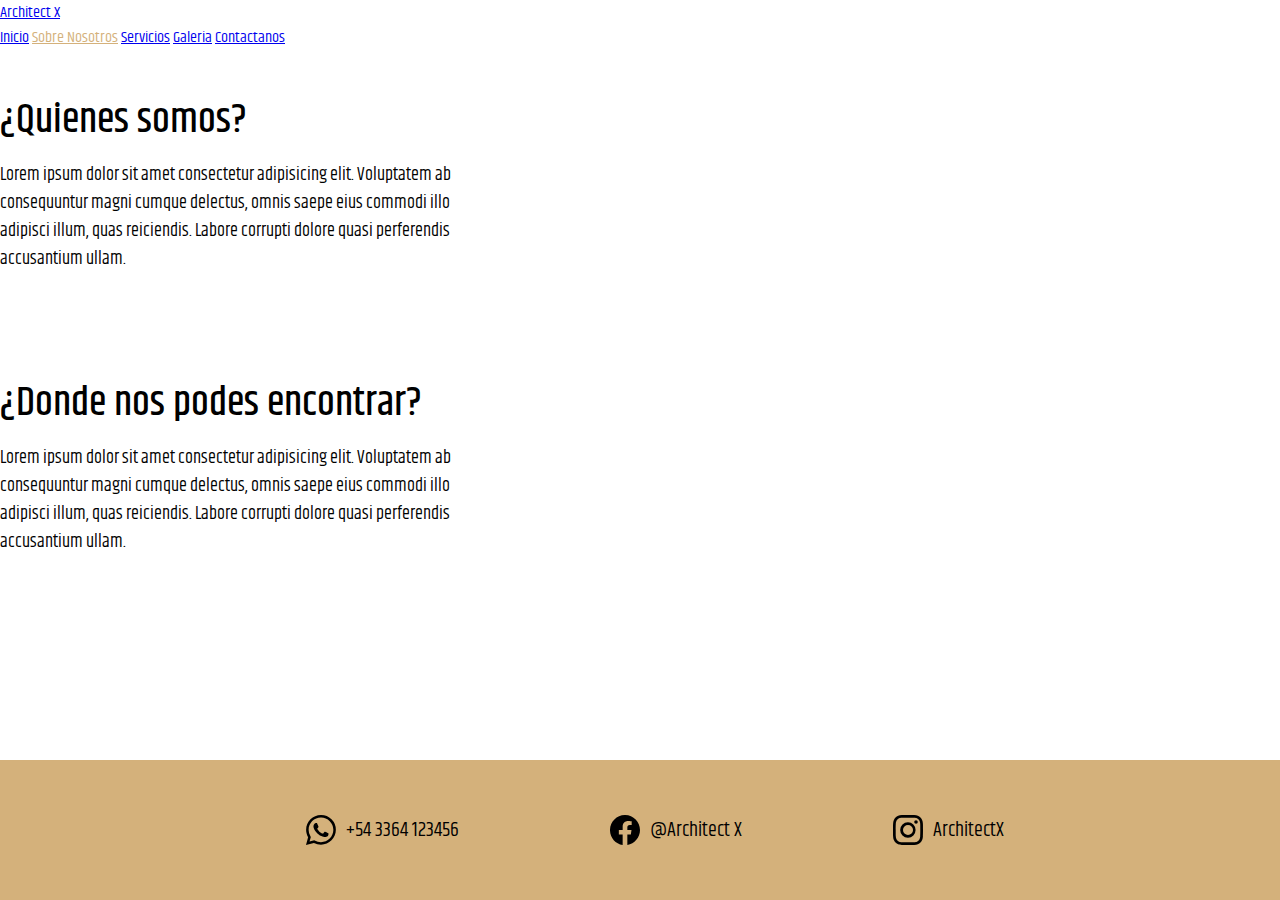
<file: Sobre-Nosotros.html>
<!DOCTYPE html>
<html lang="en">
<head>
    <meta charset="UTF-8">
    <meta name="viewport" content="width=device-width, initial-scale=1.0">
    <title>Architect X</title>
    <link href="https://cdn.jsdelivr.net/npm/bootstrap@5.3.2/dist/css/bootstrap.min.css" rel="stylesheet" integrity="sha384-T3c6CoIi6uLrA9TneNEoa7RxnatzjcDSCmG1MXxSR1GAsXEV/Dwwykc2MPK8M2HN" crossorigin="anonymous">
    <link rel="stylesheet" href="./css/style.css">
</head>
<body class="body1">
    <header class="header">
        <a href="#" class="logo">Architect X</a>
        <nav class="navbar">
            <a href="./Index.html">Inicio</a>
            <a class="color2" href="./Sobre-Nosotros.html">Sobre Nosotros</a>
            <a href="./Servicios.html">Servicios</a>
            <a href="./Galeria.html">Galeria</a>
            <a href="./Contactanos.html">Contactanos</a>
        </nav>
    </header>

    <main>
        <div class="contenedor-texto">
            <div class="contenedor-h2-p">
                <h2>¿Quienes somos?</h2>
                <p>Lorem ipsum dolor sit amet consectetur adipisicing elit. Voluptatem ab consequuntur magni cumque delectus, omnis saepe eius commodi illo adipisci illum, quas reiciendis. Labore corrupti dolore quasi perferendis accusantium ullam.</p>
            </div>
            
            <div class="contenedor-h2-p-2">
                <h2>¿Donde nos podes encontrar?</h2>
                <p>Lorem ipsum dolor sit amet consectetur adipisicing elit. Voluptatem ab consequuntur magni cumque delectus, omnis saepe eius commodi illo adipisci illum, quas reiciendis. Labore corrupti dolore quasi perferendis accusantium ullam.</p>
            </div>
        </div>
    </main>

    <footer class="footer">
        <div class="contenedor-footer">
            <div class="svg">
                <svg xmlns="http://www.w3.org/2000/svg" width="16" height="16" fill="currentColor" class="bi bi-whatsapp" viewBox="0 0 16 16">
                    <path d="M13.601 2.326A7.854 7.854 0 0 0 7.994 0C3.627 0 .068 3.558.064 7.926c0 1.399.366 2.76 1.057 3.965L0 16l4.204-1.102a7.933 7.933 0 0 0 3.79.965h.004c4.368 0 7.926-3.558 7.93-7.93A7.898 7.898 0 0 0 13.6 2.326zM7.994 14.521a6.573 6.573 0 0 1-3.356-.92l-.24-.144-2.494.654.666-2.433-.156-.251a6.56 6.56 0 0 1-1.007-3.505c0-3.626 2.957-6.584 6.591-6.584a6.56 6.56 0 0 1 4.66 1.931 6.557 6.557 0 0 1 1.928 4.66c-.004 3.639-2.961 6.592-6.592 6.592zm3.615-4.934c-.197-.099-1.17-.578-1.353-.646-.182-.065-.315-.099-.445.099-.133.197-.513.646-.627.775-.114.133-.232.148-.43.05-.197-.1-.836-.308-1.592-.985-.59-.525-.985-1.175-1.103-1.372-.114-.198-.011-.304.088-.403.087-.088.197-.232.296-.346.1-.114.133-.198.198-.33.065-.134.034-.248-.015-.347-.05-.099-.445-1.076-.612-1.47-.16-.389-.323-.335-.445-.34-.114-.007-.247-.007-.38-.007a.729.729 0 0 0-.529.247c-.182.198-.691.677-.691 1.654 0 .977.71 1.916.81 2.049.098.133 1.394 2.132 3.383 2.992.47.205.84.326 1.129.418.475.152.904.129 1.246.08.38-.058 1.171-.48 1.338-.943.164-.464.164-.86.114-.943-.049-.084-.182-.133-.38-.232z"/>
                  </svg>
                  <a href="#">+54 3364 123456</a>
            </div>
            <div class="svg">
                <svg xmlns="http://www.w3.org/2000/svg" width="16" height="16" fill="currentColor" class="bi bi-facebook" viewBox="0 0 16 16">
                  <path d="M16 8.049c0-4.446-3.582-8.05-8-8.05C3.58 0-.002 3.603-.002 8.05c0 4.017 2.926 7.347 6.75 7.951v-5.625h-2.03V8.05H6.75V6.275c0-2.017 1.195-3.131 3.022-3.131.876 0 1.791.157 1.791.157v1.98h-1.009c-.993 0-1.303.621-1.303 1.258v1.51h2.218l-.354 2.326H9.25V16c3.824-.604 6.75-3.934 6.75-7.951z"/>
                </svg>
                <a href="#">@Architect X</a>
            </div>
            <div class="svg">
                <svg xmlns="http://www.w3.org/2000/svg" width="16" height="16" fill="currentColor" class="bi bi-instagram" viewBox="0 0 16 16">
                  <path d="M8 0C5.829 0 5.556.01 4.703.048 3.85.088 3.269.222 2.76.42a3.917 3.917 0 0 0-1.417.923A3.927 3.927 0 0 0 .42 2.76C.222 3.268.087 3.85.048 4.7.01 5.555 0 5.827 0 8.001c0 2.172.01 2.444.048 3.297.04.852.174 1.433.372 1.942.205.526.478.972.923 1.417.444.445.89.719 1.416.923.51.198 1.09.333 1.942.372C5.555 15.99 5.827 16 8 16s2.444-.01 3.298-.048c.851-.04 1.434-.174 1.943-.372a3.916 3.916 0 0 0 1.416-.923c.445-.445.718-.891.923-1.417.197-.509.332-1.09.372-1.942C15.99 10.445 16 10.173 16 8s-.01-2.445-.048-3.299c-.04-.851-.175-1.433-.372-1.941a3.926 3.926 0 0 0-.923-1.417A3.911 3.911 0 0 0 13.24.42c-.51-.198-1.092-.333-1.943-.372C10.443.01 10.172 0 7.998 0h.003zm-.717 1.442h.718c2.136 0 2.389.007 3.232.046.78.035 1.204.166 1.486.275.373.145.64.319.92.599.28.28.453.546.598.92.11.281.24.705.275 1.485.039.843.047 1.096.047 3.231s-.008 2.389-.047 3.232c-.035.78-.166 1.203-.275 1.485a2.47 2.47 0 0 1-.599.919c-.28.28-.546.453-.92.598-.28.11-.704.24-1.485.276-.843.038-1.096.047-3.232.047s-2.39-.009-3.233-.047c-.78-.036-1.203-.166-1.485-.276a2.478 2.478 0 0 1-.92-.598 2.48 2.48 0 0 1-.6-.92c-.109-.281-.24-.705-.275-1.485-.038-.843-.046-1.096-.046-3.233 0-2.136.008-2.388.046-3.231.036-.78.166-1.204.276-1.486.145-.373.319-.64.599-.92.28-.28.546-.453.92-.598.282-.11.705-.24 1.485-.276.738-.034 1.024-.044 2.515-.045v.002zm4.988 1.328a.96.96 0 1 0 0 1.92.96.96 0 0 0 0-1.92zm-4.27 1.122a4.109 4.109 0 1 0 0 8.217 4.109 4.109 0 0 0 0-8.217zm0 1.441a2.667 2.667 0 1 1 0 5.334 2.667 2.667 0 0 1 0-5.334z"/>
                </svg> <a href="#">ArchitectX</a>
            </div>
        </div>
    </footer>


    <script src="https://cdn.jsdelivr.net/npm/bootstrap@5.3.2/dist/js/bootstrap.bundle.min.js" integrity="sha384-C6RzsynM9kWDrMNeT87bh95OGNyZPhcTNXj1NW7RuBCsyN/o0jlpcV8Qyq46cDfL" crossorigin="anonymous"></script>
</body>
</html>
</file>
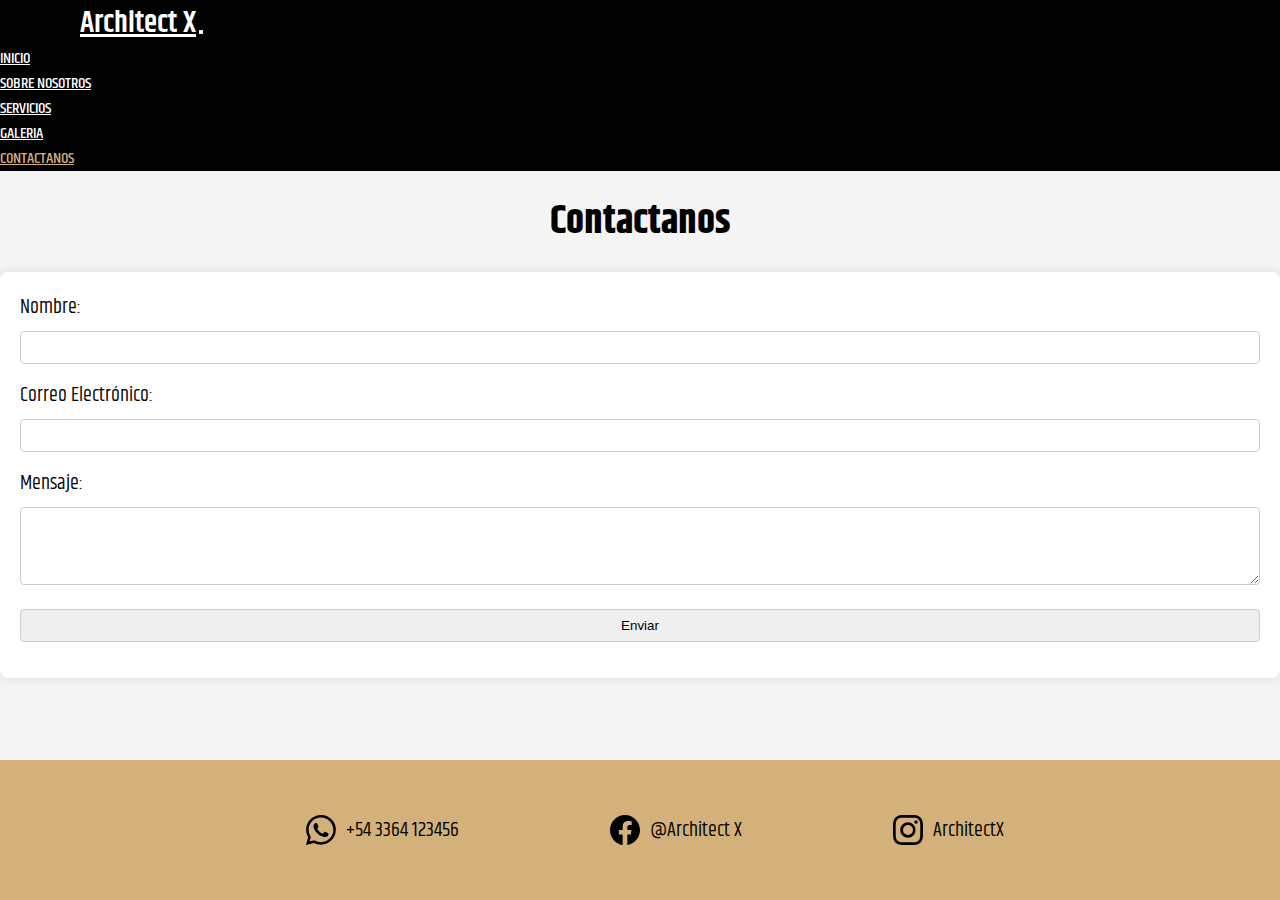
<file: pages/Contactanos.html>
<!DOCTYPE html>
<html lang="es">
<head>
    <meta charset="UTF-8">
    <meta name="viewport" content="width=device-width, initial-scale=1.0">
    <title>Architect X</title>
    <!-- BOOSTRAP -->
    <link href="https://cdn.jsdelivr.net/npm/bootstrap@5.3.2/dist/css/bootstrap.min.css" rel="stylesheet" integrity="sha384-T3c6CoIi6uLrA9TneNEoa7RxnatzjcDSCmG1MXxSR1GAsXEV/Dwwykc2MPK8M2HN" crossorigin="anonymous">
    <link rel="stylesheet" href="../css/style.css">
</head>
<body class="body__form">
    <header>
        <nav class="navbar navbar-expand-lg nav">
            <div class="container-fluid">
            <a class="navbar-brand" href="index.html">architect x</a>
            <button class="navbar-toggler" type="button" data-bs-toggle="collapse" data-bs-target="#navbarNav" aria-controls="navbarNav" aria-expanded="false" aria-label="Toggle navigation">
                <span class="navbar-toggler-icon"></span>
            </button>
            <div class="collapse navbar-collapse nav-inicio" id="navbarNav">
                <ul class="navbar-nav">
                <li class="nav-item">
                    <a class="nav-link"  href="../index.html">inicio</a>
                </li>
                <li class="nav-item">
                    <a class="nav-link" href="sobre-nosotros.html">sobre nosotros</a>
                </li>
                <li class="nav-item">
                    <a class="nav-link" href="servicios.html">servicios</a>
                </li>
                <li class="nav-item">
                    <a class="nav-link" href="galeria.html">galeria</a>
                </li>
                <li class="nav-item">
                    <a class="nav-link color5" href="contactanos.html">contactanos</a>
                </li>
                </ul>
            </div>
            </div>
        </nav>
    </header>

        <main class="main__contact">
            <h2 class="titulo__contact">Contactanos</h2>
            <form class="form" action="#" method="post">
                <label class="label" for="nombre">Nombre:</label>
                <input class="input" type="text" id="nombre" name="nombre" required>
            
                <label class="label" for="email">Correo Electrónico:</label>
                <input class="input" type="email" id="email" name="email" required>
            
                <label class="label" for="mensaje">Mensaje:</label>
                <textarea class="textarea" id="mensaje" name="mensaje" rows="4" required></textarea>
            
                <input class="input" type="submit" value="Enviar">
            </form>
        </main>

    <footer class="footer">
        <div class="contenedor-footer">
            <div class="svg">
                <svg xmlns="http://www.w3.org/2000/svg" width="16" height="16" fill="currentColor" class="bi bi-whatsapp" viewBox="0 0 16 16">
                    <path d="M13.601 2.326A7.854 7.854 0 0 0 7.994 0C3.627 0 .068 3.558.064 7.926c0 1.399.366 2.76 1.057 3.965L0 16l4.204-1.102a7.933 7.933 0 0 0 3.79.965h.004c4.368 0 7.926-3.558 7.93-7.93A7.898 7.898 0 0 0 13.6 2.326zM7.994 14.521a6.573 6.573 0 0 1-3.356-.92l-.24-.144-2.494.654.666-2.433-.156-.251a6.56 6.56 0 0 1-1.007-3.505c0-3.626 2.957-6.584 6.591-6.584a6.56 6.56 0 0 1 4.66 1.931 6.557 6.557 0 0 1 1.928 4.66c-.004 3.639-2.961 6.592-6.592 6.592zm3.615-4.934c-.197-.099-1.17-.578-1.353-.646-.182-.065-.315-.099-.445.099-.133.197-.513.646-.627.775-.114.133-.232.148-.43.05-.197-.1-.836-.308-1.592-.985-.59-.525-.985-1.175-1.103-1.372-.114-.198-.011-.304.088-.403.087-.088.197-.232.296-.346.1-.114.133-.198.198-.33.065-.134.034-.248-.015-.347-.05-.099-.445-1.076-.612-1.47-.16-.389-.323-.335-.445-.34-.114-.007-.247-.007-.38-.007a.729.729 0 0 0-.529.247c-.182.198-.691.677-.691 1.654 0 .977.71 1.916.81 2.049.098.133 1.394 2.132 3.383 2.992.47.205.84.326 1.129.418.475.152.904.129 1.246.08.38-.058 1.171-.48 1.338-.943.164-.464.164-.86.114-.943-.049-.084-.182-.133-.38-.232z"/>
                  </svg>
                  <a href="#">+54 3364 123456</a>
            </div>
            <div class="svg">
                <svg xmlns="http://www.w3.org/2000/svg" width="16" height="16" fill="currentColor" class="bi bi-facebook" viewBox="0 0 16 16">
                  <path d="M16 8.049c0-4.446-3.582-8.05-8-8.05C3.58 0-.002 3.603-.002 8.05c0 4.017 2.926 7.347 6.75 7.951v-5.625h-2.03V8.05H6.75V6.275c0-2.017 1.195-3.131 3.022-3.131.876 0 1.791.157 1.791.157v1.98h-1.009c-.993 0-1.303.621-1.303 1.258v1.51h2.218l-.354 2.326H9.25V16c3.824-.604 6.75-3.934 6.75-7.951z"/>
                </svg>
                <a href="#">@Architect X</a>
            </div>
            <div class="svg">
                <svg xmlns="http://www.w3.org/2000/svg" width="16" height="16" fill="currentColor" class="bi bi-instagram" viewBox="0 0 16 16">
                  <path d="M8 0C5.829 0 5.556.01 4.703.048 3.85.088 3.269.222 2.76.42a3.917 3.917 0 0 0-1.417.923A3.927 3.927 0 0 0 .42 2.76C.222 3.268.087 3.85.048 4.7.01 5.555 0 5.827 0 8.001c0 2.172.01 2.444.048 3.297.04.852.174 1.433.372 1.942.205.526.478.972.923 1.417.444.445.89.719 1.416.923.51.198 1.09.333 1.942.372C5.555 15.99 5.827 16 8 16s2.444-.01 3.298-.048c.851-.04 1.434-.174 1.943-.372a3.916 3.916 0 0 0 1.416-.923c.445-.445.718-.891.923-1.417.197-.509.332-1.09.372-1.942C15.99 10.445 16 10.173 16 8s-.01-2.445-.048-3.299c-.04-.851-.175-1.433-.372-1.941a3.926 3.926 0 0 0-.923-1.417A3.911 3.911 0 0 0 13.24.42c-.51-.198-1.092-.333-1.943-.372C10.443.01 10.172 0 7.998 0h.003zm-.717 1.442h.718c2.136 0 2.389.007 3.232.046.78.035 1.204.166 1.486.275.373.145.64.319.92.599.28.28.453.546.598.92.11.281.24.705.275 1.485.039.843.047 1.096.047 3.231s-.008 2.389-.047 3.232c-.035.78-.166 1.203-.275 1.485a2.47 2.47 0 0 1-.599.919c-.28.28-.546.453-.92.598-.28.11-.704.24-1.485.276-.843.038-1.096.047-3.232.047s-2.39-.009-3.233-.047c-.78-.036-1.203-.166-1.485-.276a2.478 2.478 0 0 1-.92-.598 2.48 2.48 0 0 1-.6-.92c-.109-.281-.24-.705-.275-1.485-.038-.843-.046-1.096-.046-3.233 0-2.136.008-2.388.046-3.231.036-.78.166-1.204.276-1.486.145-.373.319-.64.599-.92.28-.28.546-.453.92-.598.282-.11.705-.24 1.485-.276.738-.034 1.024-.044 2.515-.045v.002zm4.988 1.328a.96.96 0 1 0 0 1.92.96.96 0 0 0 0-1.92zm-4.27 1.122a4.109 4.109 0 1 0 0 8.217 4.109 4.109 0 0 0 0-8.217zm0 1.441a2.667 2.667 0 1 1 0 5.334 2.667 2.667 0 0 1 0-5.334z"/>
                </svg> <a href="#">ArchitectX</a>
            </div>
        </div>
    </footer>

    <script src="https://cdn.jsdelivr.net/npm/bootstrap@5.3.2/dist/js/bootstrap.bundle.min.js" integrity="sha384-C6RzsynM9kWDrMNeT87bh95OGNyZPhcTNXj1NW7RuBCsyN/o0jlpcV8Qyq46cDfL" crossorigin="anonymous"></script>
</body>
</html>
</file>
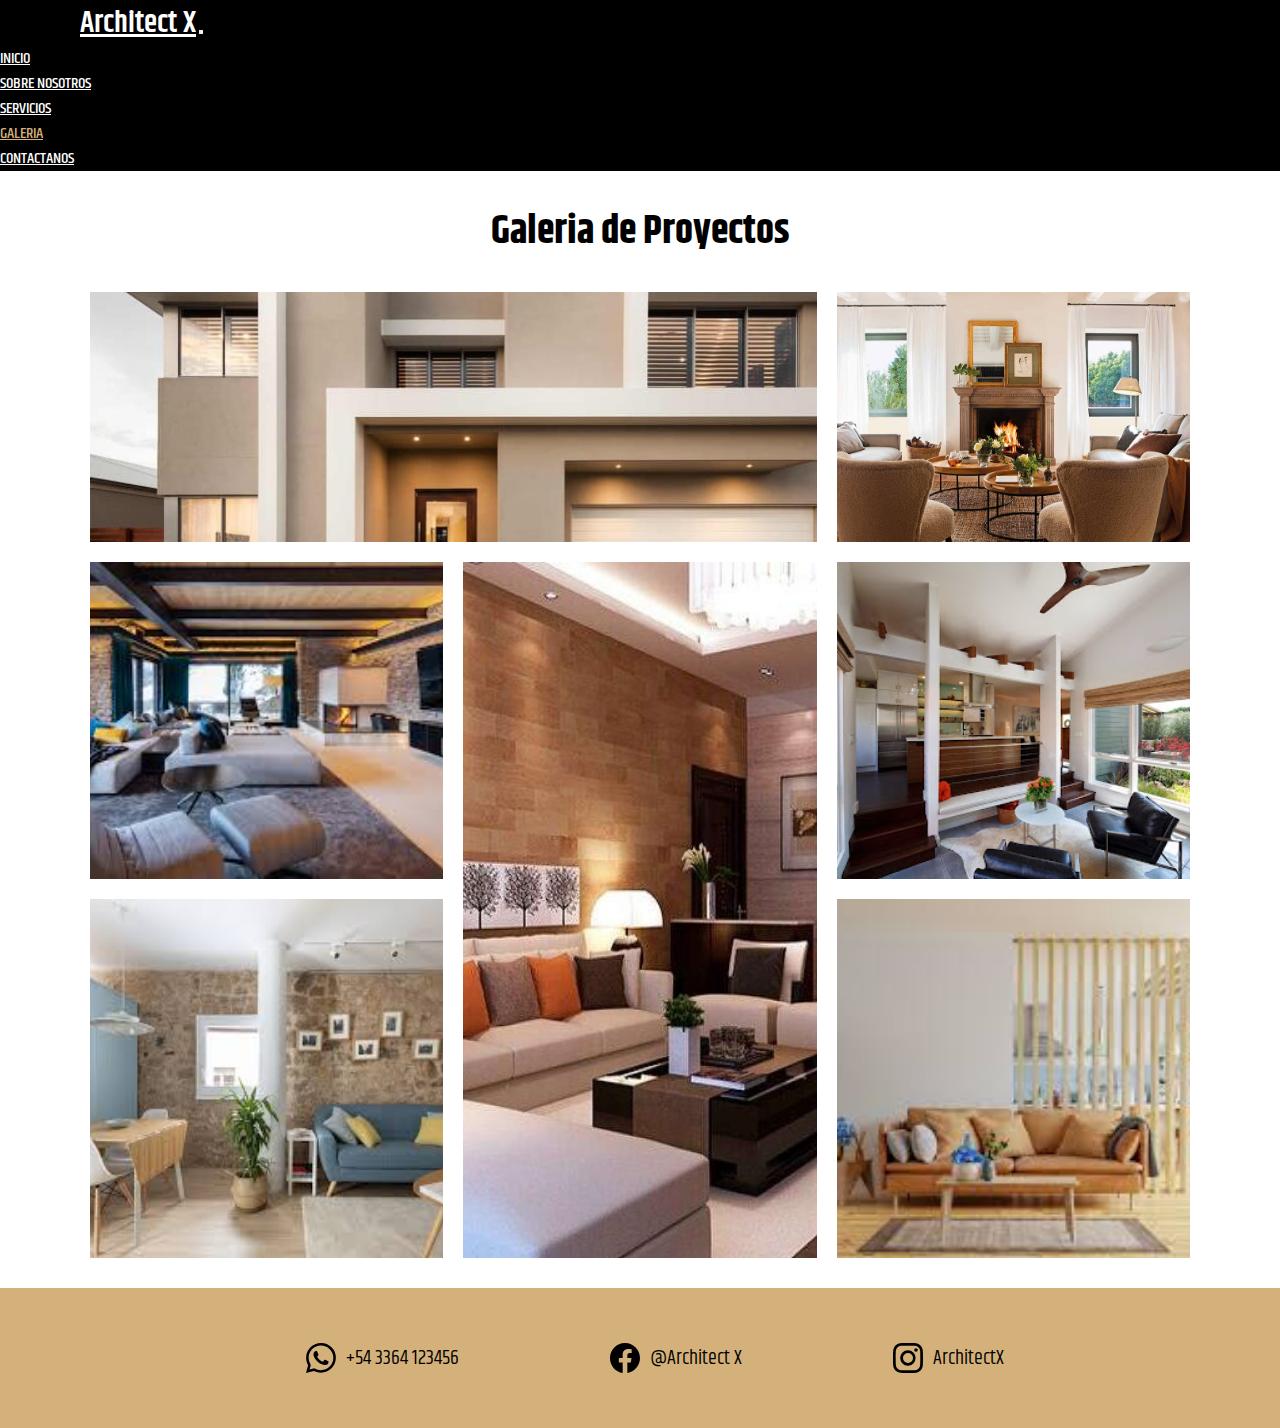
<file: pages/Galeria.html>
<!DOCTYPE html>
<html lang="es">
<head>
    <meta charset="UTF-8">
    <meta name="viewport" content="width=device-width, initial-scale=1.0">
    <title>Architect X</title>
    <!-- BOOSTRAP -->
    <link href="https://cdn.jsdelivr.net/npm/bootstrap@5.3.2/dist/css/bootstrap.min.css" rel="stylesheet" integrity="sha384-T3c6CoIi6uLrA9TneNEoa7RxnatzjcDSCmG1MXxSR1GAsXEV/Dwwykc2MPK8M2HN" crossorigin="anonymous">
    <link rel="stylesheet" href="../css/style.css">
</head>
<body>
    <header>
        <nav class="navbar navbar-expand-lg nav">
            <div class="container-fluid">
            <a class="navbar-brand" href="index.html">architect x</a>
            <button class="navbar-toggler" type="button" data-bs-toggle="collapse" data-bs-target="#navbarNav" aria-controls="navbarNav" aria-expanded="false" aria-label="Toggle navigation">
                <span class="navbar-toggler-icon"></span>
            </button>
            <div class="collapse navbar-collapse nav-inicio" id="navbarNav">
                <ul class="navbar-nav">
                <li class="nav-item">
                    <a class="nav-link"  href="../index.html">inicio</a>
                </li>
                <li class="nav-item">
                    <a class="nav-link" href="sobre-nosotros.html">sobre nosotros</a>
                </li>
                <li class="nav-item">
                    <a class="nav-link" href="servicios.html">servicios</a>
                </li>
                <li class="nav-item">
                    <a class="nav-link color4" href="galeria.html">galeria</a>
                </li>
                <li class="nav-item">
                    <a class="nav-link" href="contactanos.html">contactanos</a>
                </li>
                </ul>
            </div>
            </div>
        </nav>
    </header>

    <main class="main__galeria">
        <h2 class="titulo__galeria">Galeria de Proyectos</h2>

        <div class="container__img">
            <div class="box__img">
                <a href="#">
                    <figure>
                        <img src="../img/galeria1.jpg" alt="">
                    </figure>
                </a>
            </div>
            <div class="box__img">
                <a href="#">
                    <figure>
                        <img src="../img/galeria2.jpg" alt="">
                    </figure>
                </a>
            </div>
            <div class="box__img">
                <a href="#">
                    <figure>
                        <img src="../img/galeria3.jpg" alt="">
                    </figure>
                </a>
            </div>
            <div class="box__img">
                <a href="#">
                    <figure>
                        <img src="../img/galeria4.jpg" alt="">
                    </figure>
                </a>
            </div>
            <div class="box__img">
                <a href="#">
                    <figure>
                        <img src="../img/galeria5.jpg" alt="">
                    </figure>
                </a>
            </div>
            <div class="box__img">
                <a href="#">
                    <figure>
                        <img src="../img/galeria6.jpg" alt="">
                    </figure>
                </a>
            </div>
            <div class="box__img">
                <a href="#">
                    <figure>
                        <img src="../img/galeria7.jpg" alt="">
                    </figure>
                </a>
            </div>
        </div>
    </main>

    <footer class="footer">
        <div class="contenedor-footer">
            <div class="svg">
                <svg xmlns="http://www.w3.org/2000/svg" width="16" height="16" fill="currentColor" class="bi bi-whatsapp" viewBox="0 0 16 16">
                    <path d="M13.601 2.326A7.854 7.854 0 0 0 7.994 0C3.627 0 .068 3.558.064 7.926c0 1.399.366 2.76 1.057 3.965L0 16l4.204-1.102a7.933 7.933 0 0 0 3.79.965h.004c4.368 0 7.926-3.558 7.93-7.93A7.898 7.898 0 0 0 13.6 2.326zM7.994 14.521a6.573 6.573 0 0 1-3.356-.92l-.24-.144-2.494.654.666-2.433-.156-.251a6.56 6.56 0 0 1-1.007-3.505c0-3.626 2.957-6.584 6.591-6.584a6.56 6.56 0 0 1 4.66 1.931 6.557 6.557 0 0 1 1.928 4.66c-.004 3.639-2.961 6.592-6.592 6.592zm3.615-4.934c-.197-.099-1.17-.578-1.353-.646-.182-.065-.315-.099-.445.099-.133.197-.513.646-.627.775-.114.133-.232.148-.43.05-.197-.1-.836-.308-1.592-.985-.59-.525-.985-1.175-1.103-1.372-.114-.198-.011-.304.088-.403.087-.088.197-.232.296-.346.1-.114.133-.198.198-.33.065-.134.034-.248-.015-.347-.05-.099-.445-1.076-.612-1.47-.16-.389-.323-.335-.445-.34-.114-.007-.247-.007-.38-.007a.729.729 0 0 0-.529.247c-.182.198-.691.677-.691 1.654 0 .977.71 1.916.81 2.049.098.133 1.394 2.132 3.383 2.992.47.205.84.326 1.129.418.475.152.904.129 1.246.08.38-.058 1.171-.48 1.338-.943.164-.464.164-.86.114-.943-.049-.084-.182-.133-.38-.232z"/>
                  </svg>
                  <a href="#">+54 3364 123456</a>
            </div>
            <div class="svg">
                <svg xmlns="http://www.w3.org/2000/svg" width="16" height="16" fill="currentColor" class="bi bi-facebook" viewBox="0 0 16 16">
                  <path d="M16 8.049c0-4.446-3.582-8.05-8-8.05C3.58 0-.002 3.603-.002 8.05c0 4.017 2.926 7.347 6.75 7.951v-5.625h-2.03V8.05H6.75V6.275c0-2.017 1.195-3.131 3.022-3.131.876 0 1.791.157 1.791.157v1.98h-1.009c-.993 0-1.303.621-1.303 1.258v1.51h2.218l-.354 2.326H9.25V16c3.824-.604 6.75-3.934 6.75-7.951z"/>
                </svg>
                <a href="#">@Architect X</a>
            </div>
            <div class="svg">
                <svg xmlns="http://www.w3.org/2000/svg" width="16" height="16" fill="currentColor" class="bi bi-instagram" viewBox="0 0 16 16">
                  <path d="M8 0C5.829 0 5.556.01 4.703.048 3.85.088 3.269.222 2.76.42a3.917 3.917 0 0 0-1.417.923A3.927 3.927 0 0 0 .42 2.76C.222 3.268.087 3.85.048 4.7.01 5.555 0 5.827 0 8.001c0 2.172.01 2.444.048 3.297.04.852.174 1.433.372 1.942.205.526.478.972.923 1.417.444.445.89.719 1.416.923.51.198 1.09.333 1.942.372C5.555 15.99 5.827 16 8 16s2.444-.01 3.298-.048c.851-.04 1.434-.174 1.943-.372a3.916 3.916 0 0 0 1.416-.923c.445-.445.718-.891.923-1.417.197-.509.332-1.09.372-1.942C15.99 10.445 16 10.173 16 8s-.01-2.445-.048-3.299c-.04-.851-.175-1.433-.372-1.941a3.926 3.926 0 0 0-.923-1.417A3.911 3.911 0 0 0 13.24.42c-.51-.198-1.092-.333-1.943-.372C10.443.01 10.172 0 7.998 0h.003zm-.717 1.442h.718c2.136 0 2.389.007 3.232.046.78.035 1.204.166 1.486.275.373.145.64.319.92.599.28.28.453.546.598.92.11.281.24.705.275 1.485.039.843.047 1.096.047 3.231s-.008 2.389-.047 3.232c-.035.78-.166 1.203-.275 1.485a2.47 2.47 0 0 1-.599.919c-.28.28-.546.453-.92.598-.28.11-.704.24-1.485.276-.843.038-1.096.047-3.232.047s-2.39-.009-3.233-.047c-.78-.036-1.203-.166-1.485-.276a2.478 2.478 0 0 1-.92-.598 2.48 2.48 0 0 1-.6-.92c-.109-.281-.24-.705-.275-1.485-.038-.843-.046-1.096-.046-3.233 0-2.136.008-2.388.046-3.231.036-.78.166-1.204.276-1.486.145-.373.319-.64.599-.92.28-.28.546-.453.92-.598.282-.11.705-.24 1.485-.276.738-.034 1.024-.044 2.515-.045v.002zm4.988 1.328a.96.96 0 1 0 0 1.92.96.96 0 0 0 0-1.92zm-4.27 1.122a4.109 4.109 0 1 0 0 8.217 4.109 4.109 0 0 0 0-8.217zm0 1.441a2.667 2.667 0 1 1 0 5.334 2.667 2.667 0 0 1 0-5.334z"/>
                </svg> <a href="#">ArchitectX</a>
            </div>
        </div>
    </footer>

    <script src="https://cdn.jsdelivr.net/npm/bootstrap@5.3.2/dist/js/bootstrap.bundle.min.js" integrity="sha384-C6RzsynM9kWDrMNeT87bh95OGNyZPhcTNXj1NW7RuBCsyN/o0jlpcV8Qyq46cDfL" crossorigin="anonymous"></script>
</body>
</html>
</file>
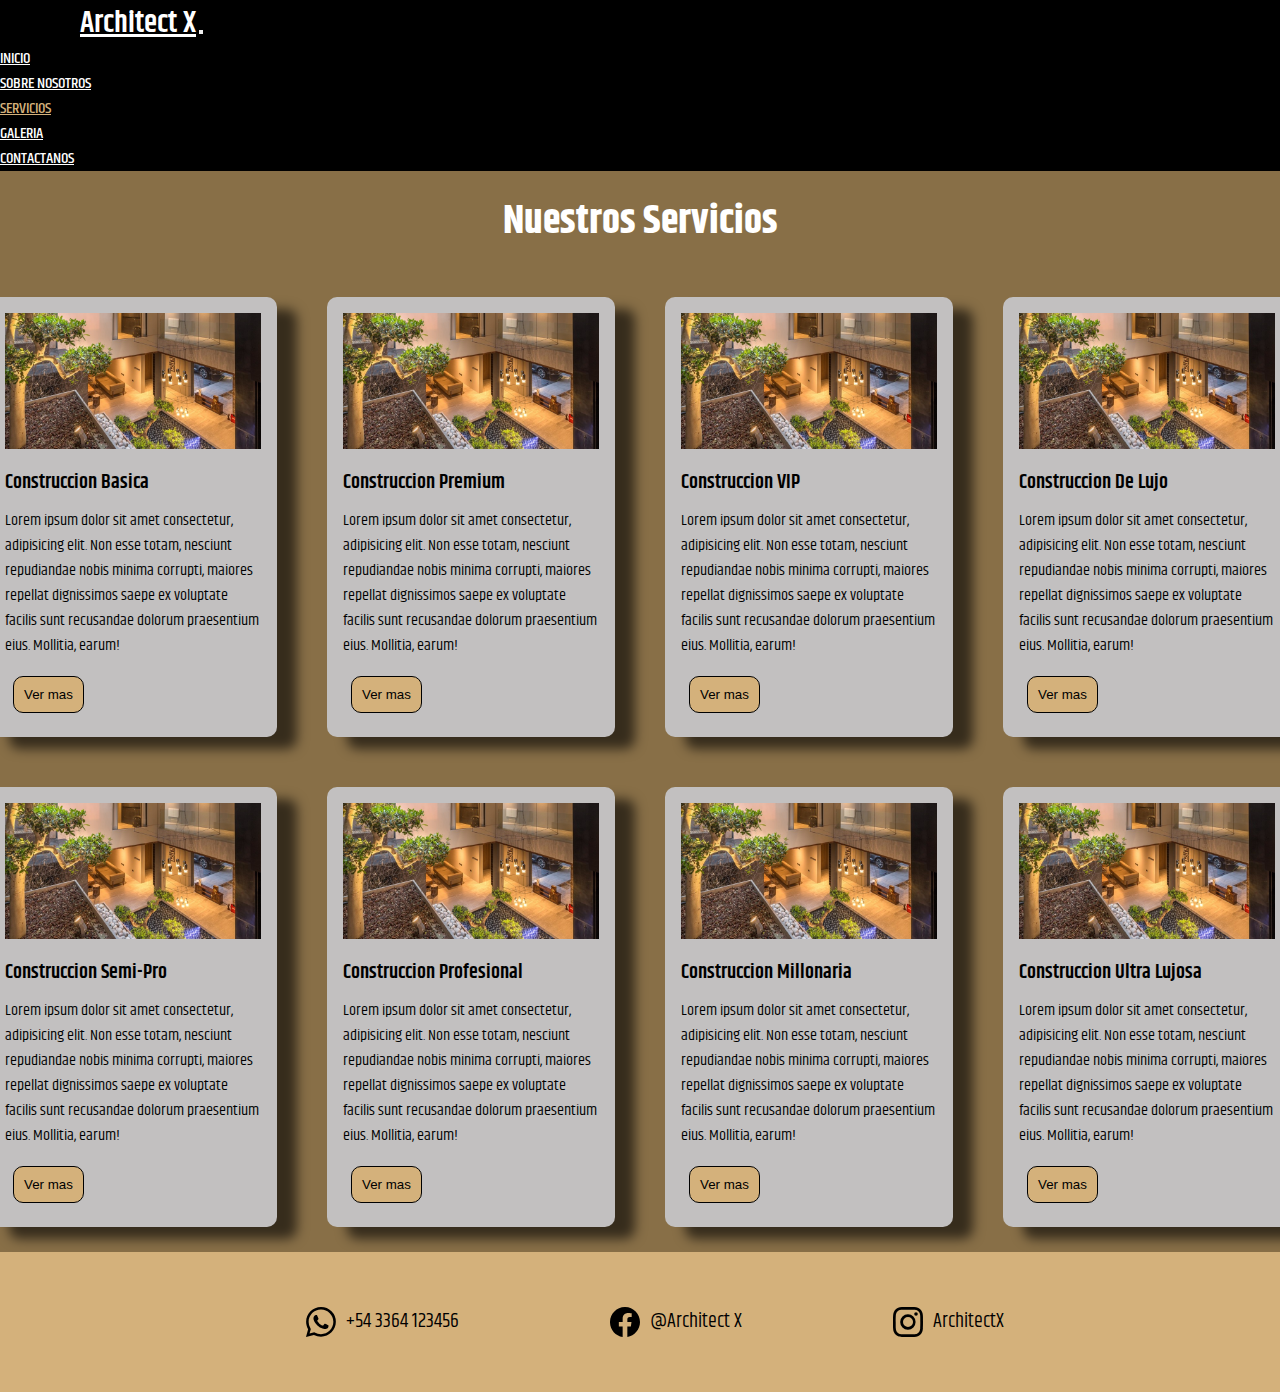
<file: pages/Servicios.html>
<!DOCTYPE html>
<html lang="es">
<head>
    <meta charset="UTF-8">
    <meta name="viewport" content="width=device-width, initial-scale=1.0">
    <title>Architect X</title>
    <link href="https://cdn.jsdelivr.net/npm/bootstrap@5.3.2/dist/css/bootstrap.min.css" rel="stylesheet" integrity="sha384-T3c6CoIi6uLrA9TneNEoa7RxnatzjcDSCmG1MXxSR1GAsXEV/Dwwykc2MPK8M2HN" crossorigin="anonymous">
    <link rel="stylesheet" href="../css/style.css">
</head>
<body>
    <header>
        <nav class="navbar navbar-expand-lg nav">
            <div class="container-fluid">
            <a class="navbar-brand" href="index.html">architect x</a>
            <button class="navbar-toggler" type="button" data-bs-toggle="collapse" data-bs-target="#navbarNav" aria-controls="navbarNav" aria-expanded="false" aria-label="Toggle navigation">
                <span class="navbar-toggler-icon"></span>
            </button>
            <div class="collapse navbar-collapse nav-inicio" id="navbarNav">
                <ul class="navbar-nav">
                <li class="nav-item">
                    <a class="nav-link"  href="../index.html">inicio</a>
                </li>
                <li class="nav-item">
                    <a class="nav-link" href="sobre-nosotros.html">sobre nosotros</a>
                </li>
                <li class="nav-item">
                    <a class="nav-link color3" href="servicios.html">servicios</a>
                </li>
                <li class="nav-item">
                    <a class="nav-link" href="galeria.html">galeria</a>
                </li>
                <li class="nav-item">
                    <a class="nav-link" href="contactanos.html">contactanos</a>
                </li>
                </ul>
            </div>
            </div>
        </nav>
    </header>

    <main class="main__servicios">
        <h2 class="titulo__servicios">Nuestros Servicios</h2>
        <section class="section-cards">
        <div class="cont-cards">
            <div class="card">
                <img class="card__img" src="../img/IMG-Card.jpg" alt="cartita">
                <h4 class="card__h4">Construccion Basica</h4>
                <p class="card__p">Lorem ipsum dolor sit amet consectetur, adipisicing elit. Non esse totam, nesciunt repudiandae nobis minima corrupti, maiores repellat dignissimos saepe ex voluptate facilis sunt recusandae dolorum praesentium eius. Mollitia, earum!</p>
                <button class="card__btn">Ver mas</button>
            </div>
            <div class="card">
                <img class="card__img" src="../img/IMG-Card.jpg" alt="cartita">
                <h4 class="card__h4">Construccion Premium</h4>
                <p class="card__p">Lorem ipsum dolor sit amet consectetur, adipisicing elit. Non esse totam, nesciunt repudiandae nobis minima corrupti, maiores repellat dignissimos saepe ex voluptate facilis sunt recusandae dolorum praesentium eius. Mollitia, earum!</p>
                <button class="card__btn">Ver mas</button>
            </div>
            <div class="card">
                <img class="card__img" src="../img/IMG-Card.jpg" alt="cartita">
                <h4 class="card__h4">Construccion VIP</h4>
                <p class="card__p">Lorem ipsum dolor sit amet consectetur, adipisicing elit. Non esse totam, nesciunt repudiandae nobis minima corrupti, maiores repellat dignissimos saepe ex voluptate facilis sunt recusandae dolorum praesentium eius. Mollitia, earum!</p>
                <button class="card__btn">Ver mas</button>
            </div>
            <div class="card">
                <img class="card__img" src="../img/IMG-Card.jpg" alt="cartita">
                <h4 class="card__h4">Construccion De Lujo</h4>
                <p class="card__p">Lorem ipsum dolor sit amet consectetur, adipisicing elit. Non esse totam, nesciunt repudiandae nobis minima corrupti, maiores repellat dignissimos saepe ex voluptate facilis sunt recusandae dolorum praesentium eius. Mollitia, earum!</p>
                <button class="card__btn">Ver mas</button>
            </div>
        </div>
        <div class="cont-cards">
            <div class="card">
                <img class="card__img" src="../img/IMG-Card.jpg" alt="cartita">
                <h4 class="card__h4">Construccion Semi-Pro</h4>
                <p class="card__p">Lorem ipsum dolor sit amet consectetur, adipisicing elit. Non esse totam, nesciunt repudiandae nobis minima corrupti, maiores repellat dignissimos saepe ex voluptate facilis sunt recusandae dolorum praesentium eius. Mollitia, earum!</p>
                <button class="card__btn">Ver mas</button>
            </div>
            <div class="card">
                <img class="card__img" src="../img/IMG-Card.jpg" alt="cartita">
                <h4 class="card__h4">Construccion Profesional</h4>
                <p class="card__p">Lorem ipsum dolor sit amet consectetur, adipisicing elit. Non esse totam, nesciunt repudiandae nobis minima corrupti, maiores repellat dignissimos saepe ex voluptate facilis sunt recusandae dolorum praesentium eius. Mollitia, earum!</p>
                <button class="card__btn">Ver mas</button>
            </div>
            <div class="card">
                <img class="card__img" src="../img/IMG-Card.jpg" alt="cartita">
                <h4 class="card__h4">Construccion Millonaria</h4>
                <p class="card__p">Lorem ipsum dolor sit amet consectetur, adipisicing elit. Non esse totam, nesciunt repudiandae nobis minima corrupti, maiores repellat dignissimos saepe ex voluptate facilis sunt recusandae dolorum praesentium eius. Mollitia, earum!</p>
                <button class="card__btn">Ver mas</button>
            </div>
            <div class="card">
                <img class="card__img" src="../img/IMG-Card.jpg" alt="cartita">
                <h4 class="card__h4">Construccion Ultra Lujosa</h4>
                <p class="card__p">Lorem ipsum dolor sit amet consectetur, adipisicing elit. Non esse totam, nesciunt repudiandae nobis minima corrupti, maiores repellat dignissimos saepe ex voluptate facilis sunt recusandae dolorum praesentium eius. Mollitia, earum!</p>
                <button class="card__btn">Ver mas</button>
            </div>
        </div>

        </section>
        
    </main>

    <footer class="footer">
        <div class="contenedor-footer">
            <div class="svg">
                <svg xmlns="http://www.w3.org/2000/svg" width="16" height="16" fill="currentColor" class="bi bi-whatsapp" viewBox="0 0 16 16">
                    <path d="M13.601 2.326A7.854 7.854 0 0 0 7.994 0C3.627 0 .068 3.558.064 7.926c0 1.399.366 2.76 1.057 3.965L0 16l4.204-1.102a7.933 7.933 0 0 0 3.79.965h.004c4.368 0 7.926-3.558 7.93-7.93A7.898 7.898 0 0 0 13.6 2.326zM7.994 14.521a6.573 6.573 0 0 1-3.356-.92l-.24-.144-2.494.654.666-2.433-.156-.251a6.56 6.56 0 0 1-1.007-3.505c0-3.626 2.957-6.584 6.591-6.584a6.56 6.56 0 0 1 4.66 1.931 6.557 6.557 0 0 1 1.928 4.66c-.004 3.639-2.961 6.592-6.592 6.592zm3.615-4.934c-.197-.099-1.17-.578-1.353-.646-.182-.065-.315-.099-.445.099-.133.197-.513.646-.627.775-.114.133-.232.148-.43.05-.197-.1-.836-.308-1.592-.985-.59-.525-.985-1.175-1.103-1.372-.114-.198-.011-.304.088-.403.087-.088.197-.232.296-.346.1-.114.133-.198.198-.33.065-.134.034-.248-.015-.347-.05-.099-.445-1.076-.612-1.47-.16-.389-.323-.335-.445-.34-.114-.007-.247-.007-.38-.007a.729.729 0 0 0-.529.247c-.182.198-.691.677-.691 1.654 0 .977.71 1.916.81 2.049.098.133 1.394 2.132 3.383 2.992.47.205.84.326 1.129.418.475.152.904.129 1.246.08.38-.058 1.171-.48 1.338-.943.164-.464.164-.86.114-.943-.049-.084-.182-.133-.38-.232z"/>
                  </svg>
                  <a href="#">+54 3364 123456</a>
            </div>
            <div class="svg">
                <svg xmlns="http://www.w3.org/2000/svg" width="16" height="16" fill="currentColor" class="bi bi-facebook" viewBox="0 0 16 16">
                  <path d="M16 8.049c0-4.446-3.582-8.05-8-8.05C3.58 0-.002 3.603-.002 8.05c0 4.017 2.926 7.347 6.75 7.951v-5.625h-2.03V8.05H6.75V6.275c0-2.017 1.195-3.131 3.022-3.131.876 0 1.791.157 1.791.157v1.98h-1.009c-.993 0-1.303.621-1.303 1.258v1.51h2.218l-.354 2.326H9.25V16c3.824-.604 6.75-3.934 6.75-7.951z"/>
                </svg>
                <a href="#">@Architect X</a>
            </div>
            <div class="svg">
                <svg xmlns="http://www.w3.org/2000/svg" width="16" height="16" fill="currentColor" class="bi bi-instagram" viewBox="0 0 16 16">
                  <path d="M8 0C5.829 0 5.556.01 4.703.048 3.85.088 3.269.222 2.76.42a3.917 3.917 0 0 0-1.417.923A3.927 3.927 0 0 0 .42 2.76C.222 3.268.087 3.85.048 4.7.01 5.555 0 5.827 0 8.001c0 2.172.01 2.444.048 3.297.04.852.174 1.433.372 1.942.205.526.478.972.923 1.417.444.445.89.719 1.416.923.51.198 1.09.333 1.942.372C5.555 15.99 5.827 16 8 16s2.444-.01 3.298-.048c.851-.04 1.434-.174 1.943-.372a3.916 3.916 0 0 0 1.416-.923c.445-.445.718-.891.923-1.417.197-.509.332-1.09.372-1.942C15.99 10.445 16 10.173 16 8s-.01-2.445-.048-3.299c-.04-.851-.175-1.433-.372-1.941a3.926 3.926 0 0 0-.923-1.417A3.911 3.911 0 0 0 13.24.42c-.51-.198-1.092-.333-1.943-.372C10.443.01 10.172 0 7.998 0h.003zm-.717 1.442h.718c2.136 0 2.389.007 3.232.046.78.035 1.204.166 1.486.275.373.145.64.319.92.599.28.28.453.546.598.92.11.281.24.705.275 1.485.039.843.047 1.096.047 3.231s-.008 2.389-.047 3.232c-.035.78-.166 1.203-.275 1.485a2.47 2.47 0 0 1-.599.919c-.28.28-.546.453-.92.598-.28.11-.704.24-1.485.276-.843.038-1.096.047-3.232.047s-2.39-.009-3.233-.047c-.78-.036-1.203-.166-1.485-.276a2.478 2.478 0 0 1-.92-.598 2.48 2.48 0 0 1-.6-.92c-.109-.281-.24-.705-.275-1.485-.038-.843-.046-1.096-.046-3.233 0-2.136.008-2.388.046-3.231.036-.78.166-1.204.276-1.486.145-.373.319-.64.599-.92.28-.28.546-.453.92-.598.282-.11.705-.24 1.485-.276.738-.034 1.024-.044 2.515-.045v.002zm4.988 1.328a.96.96 0 1 0 0 1.92.96.96 0 0 0 0-1.92zm-4.27 1.122a4.109 4.109 0 1 0 0 8.217 4.109 4.109 0 0 0 0-8.217zm0 1.441a2.667 2.667 0 1 1 0 5.334 2.667 2.667 0 0 1 0-5.334z"/>
                </svg> <a href="#">ArchitectX</a>
            </div>
        </div>
    </footer>

    <script src="https://cdn.jsdelivr.net/npm/bootstrap@5.3.2/dist/js/bootstrap.bundle.min.js" integrity="sha384-C6RzsynM9kWDrMNeT87bh95OGNyZPhcTNXj1NW7RuBCsyN/o0jlpcV8Qyq46cDfL" crossorigin="anonymous"></script>
</body>
</html>
</file>
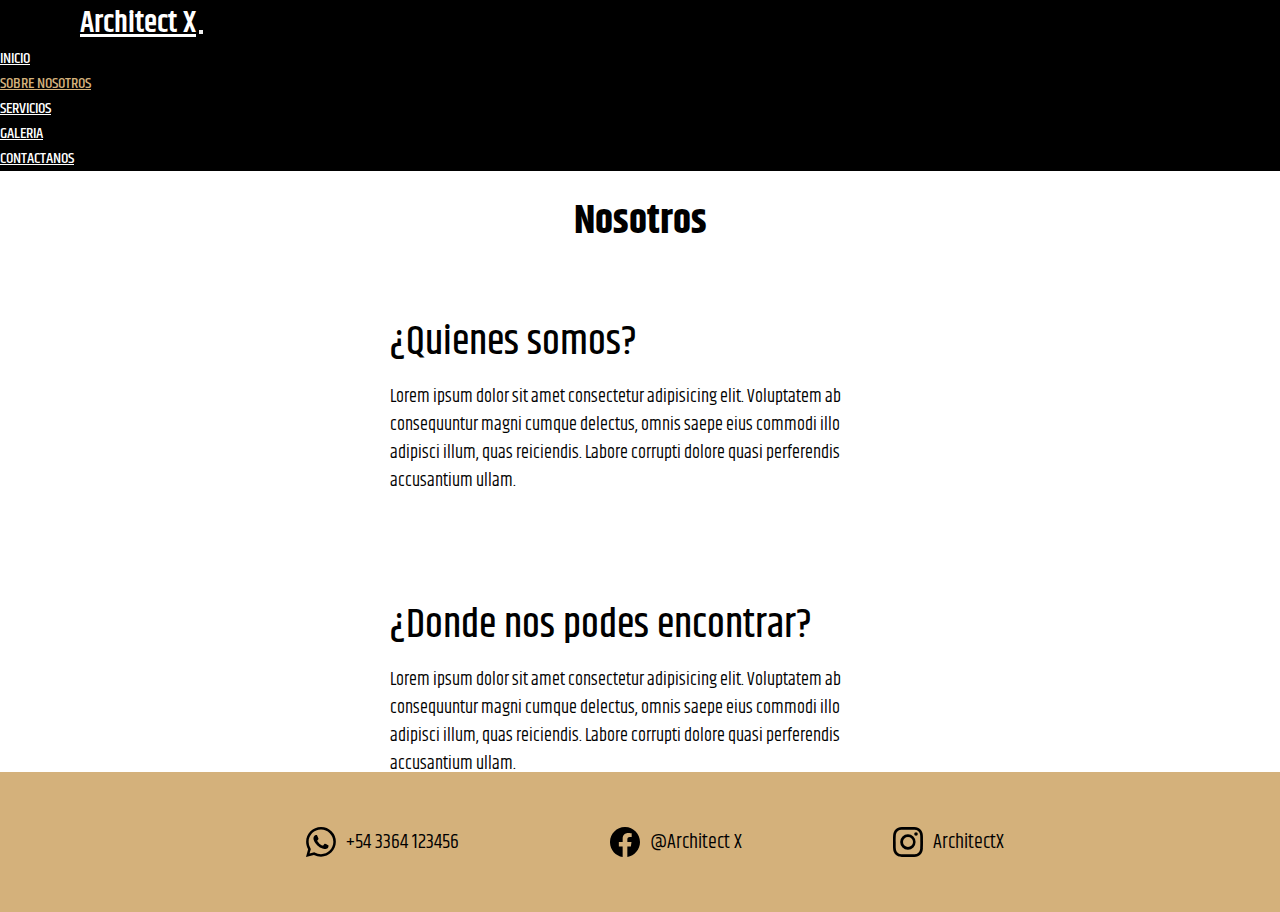
<file: pages/Sobre-Nosotros.html>
<!DOCTYPE html>
<html lang="es">
<head>
    <meta charset="UTF-8">
    <meta name="viewport" content="width=device-width, initial-scale=1.0">
    <title>Architect X</title>
    <!-- BOOSTRAP -->
    <link href="https://cdn.jsdelivr.net/npm/bootstrap@5.3.2/dist/css/bootstrap.min.css" rel="stylesheet" integrity="sha384-T3c6CoIi6uLrA9TneNEoa7RxnatzjcDSCmG1MXxSR1GAsXEV/Dwwykc2MPK8M2HN" crossorigin="anonymous">
    <link rel="stylesheet" href="../css/style.css">
</head>
<body>
    <header>
        <nav class="navbar navbar-expand-lg nav">
            <div class="container-fluid">
            <a class="navbar-brand" href="index.html">architect x</a>
            <button class="navbar-toggler" type="button" data-bs-toggle="collapse" data-bs-target="#navbarNav" aria-controls="navbarNav" aria-expanded="false" aria-label="Toggle navigation">
                <span class="navbar-toggler-icon"></span>
            </button>
            <div class="collapse navbar-collapse nav-inicio" id="navbarNav">
                <ul class="navbar-nav">
                <li class="nav-item">
                    <a class="nav-link"  href="../index.html">inicio</a>
                </li>
                <li class="nav-item">
                    <a class="nav-link color2" href="sobre-nosotros.html">sobre nosotros</a>
                </li>
                <li class="nav-item">
                    <a class="nav-link" href="servicios.html">servicios</a>
                </li>
                <li class="nav-item">
                    <a class="nav-link" href="galeria.html">galeria</a>
                </li>
                <li class="nav-item">
                    <a class="nav-link" href="contactanos.html">contactanos</a>
                </li>
                </ul>
            </div>
            </div>
        </nav>
    </header>

    <main class="main-nosotros">
        <h2 class="titulo__nosotros">Nosotros</h2>
        <div class="contenedor-texto">
            <div class="contenedor-h2-p">
                <h2>¿Quienes somos?</h2>
                <p>Lorem ipsum dolor sit amet consectetur adipisicing elit. Voluptatem ab consequuntur magni cumque delectus, omnis saepe eius commodi illo adipisci illum, quas reiciendis. Labore corrupti dolore quasi perferendis accusantium ullam.</p>
            </div>
            
            <div class="contenedor-h2-p-2">
                <h2>¿Donde nos podes encontrar?</h2>
                <p>Lorem ipsum dolor sit amet consectetur adipisicing elit. Voluptatem ab consequuntur magni cumque delectus, omnis saepe eius commodi illo adipisci illum, quas reiciendis. Labore corrupti dolore quasi perferendis accusantium ullam.</p>
            </div>
        </div>
    </main>

    <footer class="footer">
        <div class="contenedor-footer">
            <div class="svg">
                <svg xmlns="http://www.w3.org/2000/svg" width="16" height="16" fill="currentColor" class="bi bi-whatsapp" viewBox="0 0 16 16">
                    <path d="M13.601 2.326A7.854 7.854 0 0 0 7.994 0C3.627 0 .068 3.558.064 7.926c0 1.399.366 2.76 1.057 3.965L0 16l4.204-1.102a7.933 7.933 0 0 0 3.79.965h.004c4.368 0 7.926-3.558 7.93-7.93A7.898 7.898 0 0 0 13.6 2.326zM7.994 14.521a6.573 6.573 0 0 1-3.356-.92l-.24-.144-2.494.654.666-2.433-.156-.251a6.56 6.56 0 0 1-1.007-3.505c0-3.626 2.957-6.584 6.591-6.584a6.56 6.56 0 0 1 4.66 1.931 6.557 6.557 0 0 1 1.928 4.66c-.004 3.639-2.961 6.592-6.592 6.592zm3.615-4.934c-.197-.099-1.17-.578-1.353-.646-.182-.065-.315-.099-.445.099-.133.197-.513.646-.627.775-.114.133-.232.148-.43.05-.197-.1-.836-.308-1.592-.985-.59-.525-.985-1.175-1.103-1.372-.114-.198-.011-.304.088-.403.087-.088.197-.232.296-.346.1-.114.133-.198.198-.33.065-.134.034-.248-.015-.347-.05-.099-.445-1.076-.612-1.47-.16-.389-.323-.335-.445-.34-.114-.007-.247-.007-.38-.007a.729.729 0 0 0-.529.247c-.182.198-.691.677-.691 1.654 0 .977.71 1.916.81 2.049.098.133 1.394 2.132 3.383 2.992.47.205.84.326 1.129.418.475.152.904.129 1.246.08.38-.058 1.171-.48 1.338-.943.164-.464.164-.86.114-.943-.049-.084-.182-.133-.38-.232z"/>
                  </svg>
                  <a href="#">+54 3364 123456</a>
            </div>
            <div class="svg">
                <svg xmlns="http://www.w3.org/2000/svg" width="16" height="16" fill="currentColor" class="bi bi-facebook" viewBox="0 0 16 16">
                  <path d="M16 8.049c0-4.446-3.582-8.05-8-8.05C3.58 0-.002 3.603-.002 8.05c0 4.017 2.926 7.347 6.75 7.951v-5.625h-2.03V8.05H6.75V6.275c0-2.017 1.195-3.131 3.022-3.131.876 0 1.791.157 1.791.157v1.98h-1.009c-.993 0-1.303.621-1.303 1.258v1.51h2.218l-.354 2.326H9.25V16c3.824-.604 6.75-3.934 6.75-7.951z"/>
                </svg>
                <a href="#">@Architect X</a>
            </div>
            <div class="svg">
                <svg xmlns="http://www.w3.org/2000/svg" width="16" height="16" fill="currentColor" class="bi bi-instagram" viewBox="0 0 16 16">
                  <path d="M8 0C5.829 0 5.556.01 4.703.048 3.85.088 3.269.222 2.76.42a3.917 3.917 0 0 0-1.417.923A3.927 3.927 0 0 0 .42 2.76C.222 3.268.087 3.85.048 4.7.01 5.555 0 5.827 0 8.001c0 2.172.01 2.444.048 3.297.04.852.174 1.433.372 1.942.205.526.478.972.923 1.417.444.445.89.719 1.416.923.51.198 1.09.333 1.942.372C5.555 15.99 5.827 16 8 16s2.444-.01 3.298-.048c.851-.04 1.434-.174 1.943-.372a3.916 3.916 0 0 0 1.416-.923c.445-.445.718-.891.923-1.417.197-.509.332-1.09.372-1.942C15.99 10.445 16 10.173 16 8s-.01-2.445-.048-3.299c-.04-.851-.175-1.433-.372-1.941a3.926 3.926 0 0 0-.923-1.417A3.911 3.911 0 0 0 13.24.42c-.51-.198-1.092-.333-1.943-.372C10.443.01 10.172 0 7.998 0h.003zm-.717 1.442h.718c2.136 0 2.389.007 3.232.046.78.035 1.204.166 1.486.275.373.145.64.319.92.599.28.28.453.546.598.92.11.281.24.705.275 1.485.039.843.047 1.096.047 3.231s-.008 2.389-.047 3.232c-.035.78-.166 1.203-.275 1.485a2.47 2.47 0 0 1-.599.919c-.28.28-.546.453-.92.598-.28.11-.704.24-1.485.276-.843.038-1.096.047-3.232.047s-2.39-.009-3.233-.047c-.78-.036-1.203-.166-1.485-.276a2.478 2.478 0 0 1-.92-.598 2.48 2.48 0 0 1-.6-.92c-.109-.281-.24-.705-.275-1.485-.038-.843-.046-1.096-.046-3.233 0-2.136.008-2.388.046-3.231.036-.78.166-1.204.276-1.486.145-.373.319-.64.599-.92.28-.28.546-.453.92-.598.282-.11.705-.24 1.485-.276.738-.034 1.024-.044 2.515-.045v.002zm4.988 1.328a.96.96 0 1 0 0 1.92.96.96 0 0 0 0-1.92zm-4.27 1.122a4.109 4.109 0 1 0 0 8.217 4.109 4.109 0 0 0 0-8.217zm0 1.441a2.667 2.667 0 1 1 0 5.334 2.667 2.667 0 0 1 0-5.334z"/>
                </svg> <a href="#">ArchitectX</a>
            </div>
        </div>
    </footer>

    <script src="https://cdn.jsdelivr.net/npm/bootstrap@5.3.2/dist/js/bootstrap.bundle.min.js" integrity="sha384-C6RzsynM9kWDrMNeT87bh95OGNyZPhcTNXj1NW7RuBCsyN/o0jlpcV8Qyq46cDfL" crossorigin="anonymous"></script>
</body>
</html>
</file>
<file: css/style.css>
@import url('https://fonts.googleapis.com/css2?family=Khand&display=swap');
@import url('https://fonts.googleapis.com/css2?family=Khand&family=Roboto:wght@300;400;700&display=swap');

*{
    margin: 0;
    padding: 0;
    box-sizing: border-box;
}

body{
    font-family: 'Khand', sans-serif;
    display: flex;
    flex-direction: column;
    min-height: 100dvh;
    /* display: grid;
    min-height: 100vh;
    grid-template-rows: auto 1fr auto; */
}

.main-nosotros{
    display: flex;
    align-items: center;
    flex-direction: column;
}

.main__servicios{
    background-color: #886f47;
}

.main__galeria{
    background-color: #fff;
}

.nav{
    
    background-color: #000;
    
    /* & svg{
        fill: #ffffff;
    } */
    
    & .navbar-brand{
        font-weight: 600;
        font-size: 30px;
        margin-left: 80px;
        text-transform: capitalize;
    }
    & a{
        color: #fff;
        &:hover{
            color: #D4B17B;
        }
    }
    & .nav-inicio{
        max-width: 530px;
        & ul{
            & li{
                & a{
                    font-weight: 500;
                    font-size: 1rem;
                    margin-right: 10px;
                    text-transform: uppercase;
                }
            }
        }
    }
}
.color1{
    color: #D4B17B !important;
}
.color2{
    color: #D4B17B !important;
}
.color3{
    color: #D4B17B !important;
}
.color4{
    color: #D4B17B !important;
}
.color5{
    color: #D4B17B !important;
}

.navbar-toggler-icon {
    color: white;
}

.section-home{
    display: flex;
    justify-content:space-around;
    align-items: center;
    flex-wrap: wrap;
}



.titulo__1{
    font-size: 36px;
}


.contenedor1{
    display: flex;
    flex-direction: column;
    justify-content: center;
    width: 50%;
    min-height: 300px;
    background-color: white;
    margin: 70px 0 10px 50px;
    padding: 20px;
}

.Lorem1{
    margin-top: 20px;
}

.botonn{
    margin-top: 20px;
    display: block;
    width: 150px;
    font-family: Arial, Helvetica, sans-serif;
    font-weight: 700;
    background-color:#D4B17B;
    border-radius: 20px;
    padding: 15px 30px;
    color: white;
    text-decoration: none;
    border: solid black 2px;
}

.contenedor-fotos{
    margin: 40px 50px 40px 0;
}

.contenedor-fotos img{
    margin-block: 10px;
    width: 500px;
    height: 200px;
}

@media (max-width: 450px){
    .contenedor-fotos img{
        width: 300px;
    }
}

.footer{
    width: 100%;
    margin-top: auto;
    background-color: #D4B17B;
    height: 140px;
    display: flex;
    justify-content: center;
    align-items: center;
}

.contenedor-footer{
    width: 850px;
    display: flex;
    justify-content: space-around;
    margin-left: 40px;
}

.contenedor-footer svg{
    width: 30px;
    height: 30px;
}

.svg {
    display: flex;
    align-items: center;
}

.footer div a  {
    color: black;
    text-decoration: none;
    margin: 20px 10px;
    font-size: 20px;
}

.contenedor-texto{
    background-color:white;
    width: 500px;
    height: 500px;
}

.contenedor-texto h2{
    font-weight: 500;
}

.contenedor-h2-p{
    margin-bottom: 100px;
    margin-top: 40px;
}

.contenedor-h2-p h2{
    font-size: 40px;
}

.contenedor-h2-p p{
    font-size: 18px;
    margin-top: 10px;
}

.contenedor-h2-p-2 h2{
    font-size: 40px;
}

.contenedor-h2-p-2 p{
    font-size: 18px;
    margin-top: 10px;
}

.section-cards{
    display: flex;
    align-items: center;
    flex-direction: column;
    & .cont-cards{
        display: flex;
    }
}

.titulo__nosotros{
    margin: 20px;
    font-size: 40px;
    font-weight: 800;
    color: #000000;
    text-align: center;
}

.titulo__servicios{
    margin: 20px;
    font-size: 40px;
    font-weight: 800;
    color: #ffffff;
    text-align: center;
}

.titulo__contact{
    margin: 20px;
    font-size: 40px;
    font-weight: 800;
    color: #000000;
    text-align: center;
}

.card{
    width: 288px;
    background-color: rgb(194, 192, 192);
    padding: 16px;
    margin: 25px;
    border-radius: 10px;
    display: inline-block;
    box-shadow: 20px 12px 12px rgba(0, 0, 0, 0.603);
    
}

.card__img{
    width: 100%;
}

.card__h4{
    font-size: 20px;
    font-weight: 600;
}

.card__p{
    font-size: 16px;
}

.card__btn{
    background-color: #D4B17B;
    border: 0;
    padding: 10px;
    margin: 8px;
    border-radius: 10px;
    border: solid black 1.5px;
    cursor: pointer;
}

.card__img,
.card__h4,
.card__p{
    margin-bottom: 10px;
}

.titulo__galeria{
    margin: 30px;
    font-size: 40px;
    font-weight: 800;
    color: #000000;
    text-align: center;
}

.container__img{
    width: 100%;
    max-width: 1100px;
    margin: auto;
    margin-top: 30px;
    margin-bottom: 30px;
    display: grid;
    grid-template-columns: repeat(3, 1fr);
    grid-template-rows: 250px;
    grid-gap: 20px;
}

.container__img .box__img figure{
    width: 100%;
    height: 100%;
}

.container__img .box__img img{
    width: 100%;
    height: 100%;
    object-fit: cover;
}

.container__img .box__img:nth-child(1){
    grid-column-start: span 2;
}

.container__img .box__img:nth-child(4){
    grid-row-start: span 2;
}

.body__form {
    background-color: #f4f4f4;
}

.form {
    background-color: #fff;
    padding: 20px;
    border-radius: 8px;
    box-shadow: 0 0 10px rgba(0, 0, 0, 0.1);
}

.label {
    display: block;
    margin-bottom: 8px;
    font-size: 20px;
}

.input, .textarea {
    width: 100%;
    padding: 8px;
    margin-bottom: 16px;
    border: 1px solid #ccc;
    border-radius: 4px;
    box-sizing: border-box;
}

.input [type="submit"] {
    background-color: #000000;
    color: #fff;
    cursor: pointer;
}

.input[type="submit"]:hover {
    background-color: #3db143;
}
</file>
